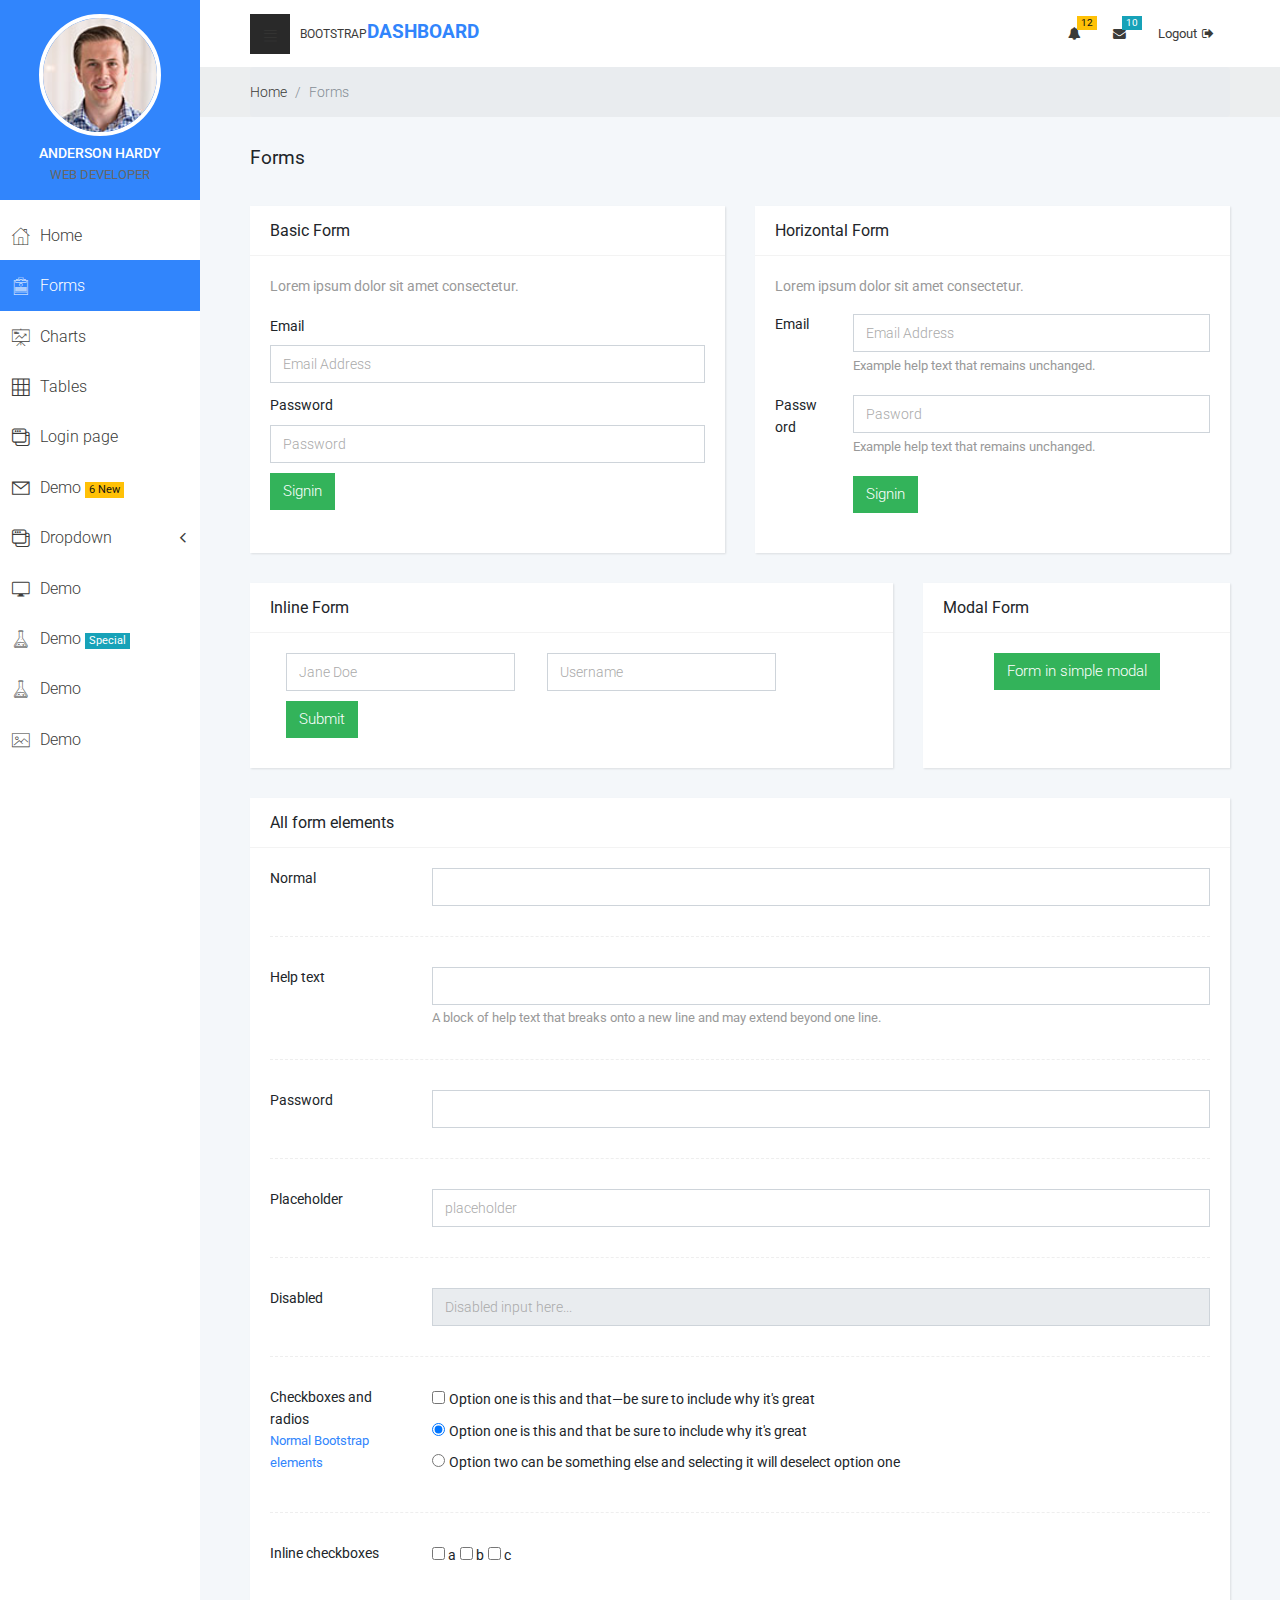
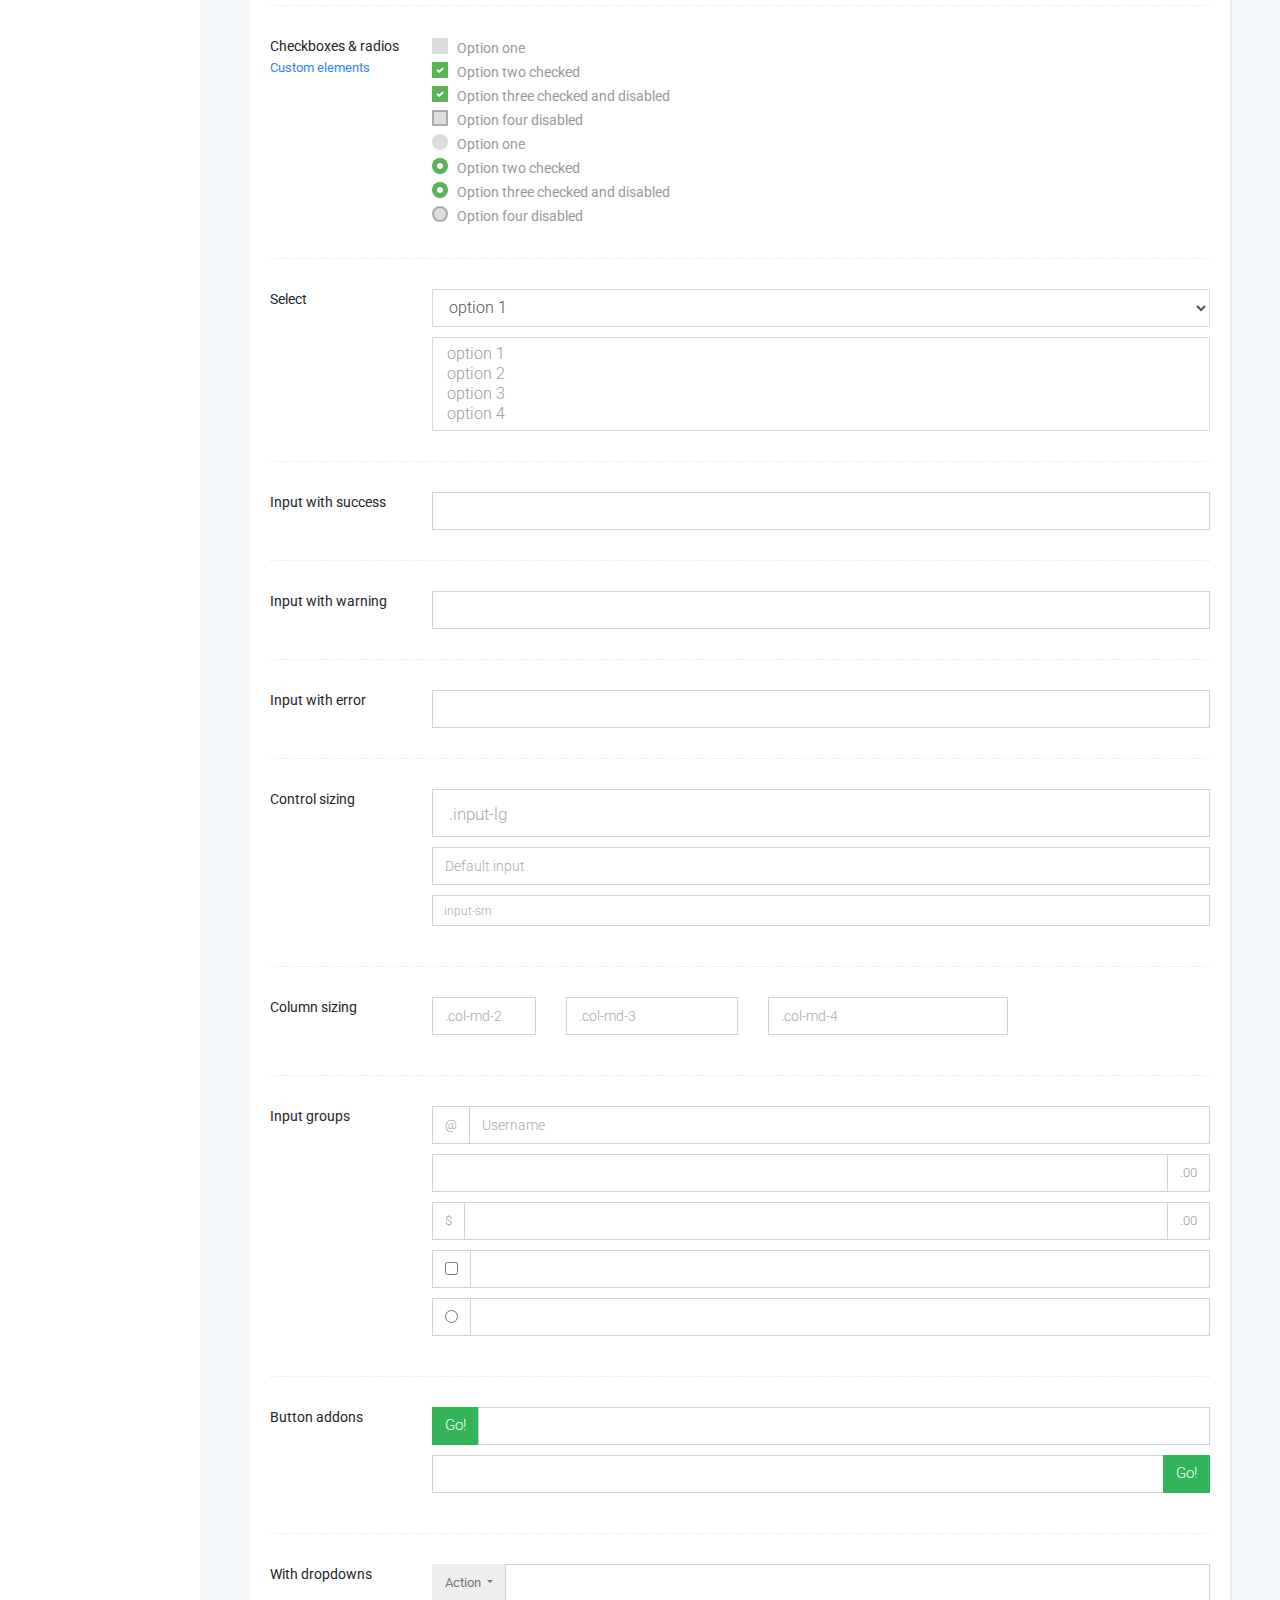
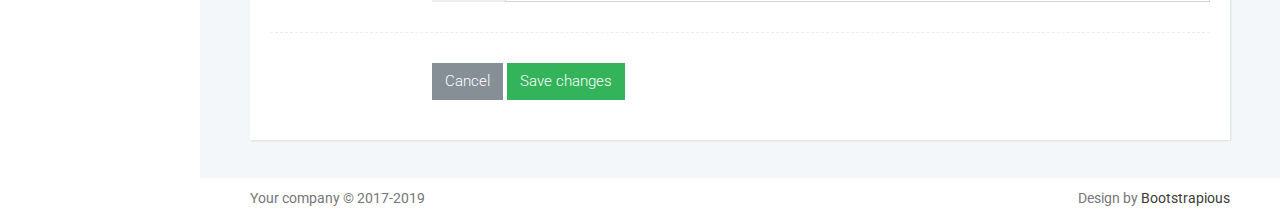
<file: forms.html>
<!DOCTYPE html>
<html>
  <head>
    <meta charset="utf-8">
    <meta http-equiv="X-UA-Compatible" content="IE=edge">
    <title>Bootstrap Dashboard by Bootstrapious.com</title>
    <meta name="description" content="">
    <meta name="viewport" content="width=device-width, initial-scale=1">
    <meta name="robots" content="all,follow">
    <!-- Bootstrap CSS-->
    <link rel="stylesheet" href="vendor/bootstrap/css/bootstrap.min.css">
    <!-- Font Awesome CSS-->
    <link rel="stylesheet" href="vendor/font-awesome/css/font-awesome.min.css">
    <!-- Custom icon font-->
    <link rel="stylesheet" href="css/fontastic.css">
    <!-- Google fonts - Roboto -->
    <link rel="stylesheet" href="http://fonts.googleapis.com/css?family=Roboto:300,400,500,700">
    <!-- jQuery Circle-->
    <link rel="stylesheet" href="css/grasp_mobile_progress_circle-1.0.0.min.css">
    <!-- Custom Scrollbar-->
    <link rel="stylesheet" href="vendor/malihu-custom-scrollbar-plugin/jquery.mCustomScrollbar.css">
    <!-- theme stylesheet-->
    <link rel="stylesheet" href="css/style.default.css" id="theme-stylesheet">
    <!-- Custom stylesheet - for your changes-->
    <link rel="stylesheet" href="css/custom.css">
    <!-- Favicon-->
    <link rel="shortcut icon" href="favicon.png">
    <!-- Tweaks for older IEs--><!--[if lt IE 9]>
        <script src="https://oss.maxcdn.com/html5shiv/3.7.3/html5shiv.min.js"></script>
        <script src="https://oss.maxcdn.com/respond/1.4.2/respond.min.js"></script><![endif]-->
  </head>
  <body>
    <!-- Side Navbar -->
    <nav class="side-navbar">
      <div class="side-navbar-wrapper">
        <div class="sidenav-header d-flex align-items-center justify-content-center">
          <div class="sidenav-header-inner text-center"><img src="img/avatar-1.jpg" alt="person" class="img-fluid rounded-circle">
            <h2 class="h5 text-uppercase">Anderson Hardy</h2><span class="text-uppercase">Web Developer</span>
          </div>
          <div class="sidenav-header-logo"><a href="index.html" class="brand-small text-center"> <strong>B</strong><strong class="text-primary">D</strong></a></div>
        </div>
        <div class="main-menu">
          <ul id="side-main-menu" class="side-menu list-unstyled">                  
            <li><a href="index.html"> <i class="icon-home"></i><span>Home</span></a></li>
            <li class="active"> <a href="forms.html"><i class="icon-form"></i><span>Forms</span></a></li>
            <li> <a href="charts.html"><i class="icon-presentation"></i><span>Charts</span></a></li>
            <li> <a href="tables.html"> <i class="icon-grid"> </i><span>Tables  </span></a></li>
            <li> <a href="login.html"> <i class="icon-interface-windows"></i><span>Login page                        </span></a></li>
            <li> <a href="#"> <i class="icon-mail"></i><span>Demo</span>
                <div class="badge badge-warning">6 New</div></a></li>
          </ul>
        </div>
        <div class="admin-menu">
          <ul id="side-admin-menu" class="side-menu list-unstyled"> 
            <li> <a href="#pages-nav-list" data-toggle="collapse" aria-expanded="false"><i class="icon-interface-windows"></i><span>Dropdown</span>
                <div class="arrow pull-right"><i class="fa fa-angle-down"></i></div></a>
              <ul id="pages-nav-list" class="collapse list-unstyled">
                <li> <a href="#">Page 1</a></li>
                <li> <a href="#">Page 2</a></li>
                <li> <a href="#">Page 3</a></li>
                <li> <a href="#">Page 4</a></li>
              </ul>
            </li>
            <li> <a href="#"> <i class="icon-screen"> </i><span>Demo</span></a></li>
            <li> <a href="#"> <i class="icon-flask"> </i><span>Demo</span>
                <div class="badge badge-info">Special</div></a></li>
            <li> <a href=""> <i class="icon-flask"> </i><span>Demo</span></a></li>
            <li> <a href=""> <i class="icon-picture"> </i><span>Demo</span></a></li>
          </ul>
        </div>
      </div>
    </nav>
    <div class="page forms-page">
      <!-- navbar-->
      <header class="header">
        <nav class="navbar">
          <div class="container-fluid">
            <div class="navbar-holder d-flex align-items-center justify-content-between">
              <div class="navbar-header"><a id="toggle-btn" href="#" class="menu-btn"><i class="icon-bars"> </i></a><a href="index.html" class="navbar-brand">
                  <div class="brand-text d-none d-md-inline-block"><span>Bootstrap </span><strong class="text-primary">Dashboard</strong></div></a></div>
              <ul class="nav-menu list-unstyled d-flex flex-md-row align-items-md-center">
                <li class="nav-item dropdown"> <a id="notifications" rel="nofollow" data-target="#" href="#" data-toggle="dropdown" aria-haspopup="true" aria-expanded="false" class="nav-link"><i class="fa fa-bell"></i><span class="badge badge-warning">12</span></a>
                  <ul aria-labelledby="notifications" class="dropdown-menu">
                    <li><a rel="nofollow" href="#" class="dropdown-item"> 
                        <div class="notification d-flex justify-content-between">
                          <div class="notification-content"><i class="fa fa-envelope"></i>You have 6 new messages </div>
                          <div class="notification-time"><small>4 minutes ago</small></div>
                        </div></a></li>
                    <li><a rel="nofollow" href="#" class="dropdown-item"> 
                        <div class="notification d-flex justify-content-between">
                          <div class="notification-content"><i class="fa fa-twitter"></i>You have 2 followers</div>
                          <div class="notification-time"><small>4 minutes ago</small></div>
                        </div></a></li>
                    <li><a rel="nofollow" href="#" class="dropdown-item"> 
                        <div class="notification d-flex justify-content-between">
                          <div class="notification-content"><i class="fa fa-upload"></i>Server Rebooted</div>
                          <div class="notification-time"><small>4 minutes ago</small></div>
                        </div></a></li>
                    <li><a rel="nofollow" href="#" class="dropdown-item"> 
                        <div class="notification d-flex justify-content-between">
                          <div class="notification-content"><i class="fa fa-twitter"></i>You have 2 followers</div>
                          <div class="notification-time"><small>10 minutes ago</small></div>
                        </div></a></li>
                    <li><a rel="nofollow" href="#" class="dropdown-item all-notifications text-center"> <strong> <i class="fa fa-bell"></i>view all notifications                                            </strong></a></li>
                  </ul>
                </li>
                <li class="nav-item dropdown"> <a id="messages" rel="nofollow" data-target="#" href="#" data-toggle="dropdown" aria-haspopup="true" aria-expanded="false" class="nav-link"><i class="fa fa-envelope"></i><span class="badge badge-info">10</span></a>
                  <ul aria-labelledby="notifications" class="dropdown-menu">
                    <li><a rel="nofollow" href="#" class="dropdown-item d-flex"> 
                        <div class="msg-profile"> <img src="img/avatar-1.jpg" alt="..." class="img-fluid rounded-circle"></div>
                        <div class="msg-body">
                          <h3 class="h5">Jason Doe</h3><span>sent you a direct message</span><small>3 days ago at 7:58 pm - 10.06.2014</small>
                        </div></a></li>
                    <li><a rel="nofollow" href="#" class="dropdown-item d-flex"> 
                        <div class="msg-profile"> <img src="img/avatar-2.jpg" alt="..." class="img-fluid rounded-circle"></div>
                        <div class="msg-body">
                          <h3 class="h5">Frank Williams</h3><span>sent you a direct message</span><small>3 days ago at 7:58 pm - 10.06.2014</small>
                        </div></a></li>
                    <li><a rel="nofollow" href="#" class="dropdown-item d-flex"> 
                        <div class="msg-profile"> <img src="img/avatar-3.jpg" alt="..." class="img-fluid rounded-circle"></div>
                        <div class="msg-body">
                          <h3 class="h5">Ashley Wood</h3><span>sent you a direct message</span><small>3 days ago at 7:58 pm - 10.06.2014</small>
                        </div></a></li>
                    <li><a rel="nofollow" href="#" class="dropdown-item all-notifications text-center"> <strong> <i class="fa fa-envelope"></i>Read all messages    </strong></a></li>
                  </ul>
                </li>
                <li class="nav-item"><a href="login.html" class="nav-link logout">Logout<i class="fa fa-sign-out"></i></a></li>
              </ul>
            </div>
          </div>
        </nav>
      </header>
      <div class="breadcrumb-holder">
        <div class="container-fluid">
          <ul class="breadcrumb">
            <li class="breadcrumb-item"><a href="index.html">Home</a></li>
            <li class="breadcrumb-item active">Forms</li>
          </ul>
        </div>
      </div>
      <section class="forms">
        <div class="container-fluid">
          <header> 
            <h1 class="h3 display">Forms</h1>
          </header>
          <div class="row">
            <div class="col-lg-6">
              <div class="card">
                <div class="card-header d-flex align-items-center">
                  <h2 class="h5 display display">Basic Form</h2>
                </div>
                <div class="card-body">
                  <p>Lorem ipsum dolor sit amet consectetur.</p>
                  <form>
                    <div class="form-group">
                      <label>Email</label>
                      <input type="email" placeholder="Email Address" class="form-control">
                    </div>
                    <div class="form-group">       
                      <label>Password</label>
                      <input type="password" placeholder="Password" class="form-control">
                    </div>
                    <div class="form-group">       
                      <input type="submit" value="Signin" class="btn btn-primary">
                    </div>
                  </form>
                </div>
              </div>
            </div>
            <div class="col-lg-6">
              <div class="card">
                <div class="card-header d-flex align-items-center">
                  <h2 class="h5 display">Horizontal Form</h2>
                </div>
                <div class="card-body">
                  <p>Lorem ipsum dolor sit amet consectetur.</p>
                  <form class="form-horizontal">
                    <div class="form-group row">
                      <label class="col-sm-2">Email</label>
                      <div class="col-sm-10">
                        <input id="inputHorizontalSuccess" type="email" placeholder="Email Address" class="form-control form-control-success"><small class="form-text">Example help text that remains unchanged.</small>
                      </div>
                    </div>
                    <div class="form-group row">
                      <label class="col-sm-2">Password</label>
                      <div class="col-sm-10">
                        <input id="inputHorizontalWarning" type="password" placeholder="Pasword" class="form-control form-control-warning"><small class="form-text">Example help text that remains unchanged.</small>
                      </div>
                    </div>
                    <div class="form-group row">       
                      <div class="col-sm-10 offset-sm-2">
                        <input type="submit" value="Signin" class="btn btn-primary">
                      </div>
                    </div>
                  </form>
                </div>
              </div>
            </div>
            <div class="col-lg-8">
              <div class="card">
                <div class="card-header d-flex align-items-center">
                  <h2 class="h5 display">Inline Form</h2>
                </div>
                <div class="card-body">
                  <form class="form-inline">
                    <div class="form-group">
                      <label for="inlineFormInput" class="sr-only">Name</label>
                      <input id="inlineFormInput" type="text" placeholder="Jane Doe" class="mx-sm-3 form-control">
                    </div>
                    <div class="form-group">
                      <label for="inlineFormInputGroup" class="sr-only">Username</label>
                      <input id="inlineFormInputGroup" type="text" placeholder="Username" class="mx-sm-3 form-control form-control">
                    </div>
                    <div class="form-group">
                      <input type="submit" value="Submit" class="mx-sm-3 btn btn-primary">
                    </div>
                  </form>
                </div>
              </div>
            </div>
            <div class="col-lg-4">
              <div class="card">
                <div class="card-header d-flex align-items-center">
                  <h2 class="h5 display">Modal Form</h2>
                </div>
                <div class="card-body text-center">
                  <button type="button" data-toggle="modal" data-target="#myModal" class="btn btn-primary">Form in simple modal </button>
                  <!-- Modal-->
                  <div id="myModal" tabindex="-1" role="dialog" aria-labelledby="exampleModalLabel" aria-hidden="true" class="modal fade text-left">
                    <div role="document" class="modal-dialog">
                      <div class="modal-content">
                        <div class="modal-header">
                          <h5 id="exampleModalLabel" class="modal-title">Signin Modal</h5>
                          <button type="button" data-dismiss="modal" aria-label="Close" class="close"><span aria-hidden="true">×</span></button>
                        </div>
                        <div class="modal-body">
                          <p>Lorem ipsum dolor sit amet consectetur.</p>
                          <form>
                            <div class="form-group">
                              <label>Email</label>
                              <input type="email" placeholder="Email Address" class="form-control">
                            </div>
                            <div class="form-group">       
                              <label>Password</label>
                              <input type="password" placeholder="Password" class="form-control">
                            </div>
                            <div class="form-group">       
                              <input type="submit" value="Signin" class="btn btn-primary">
                            </div>
                          </form>
                        </div>
                        <div class="modal-footer">
                          <button type="button" data-dismiss="modal" class="btn btn-secondary">Close</button>
                          <button type="button" class="btn btn-primary">Save changes</button>
                        </div>
                      </div>
                    </div>
                  </div>
                </div>
              </div>
            </div>
            <div class="col-lg-12">
              <div class="card">
                <div class="card-header d-flex align-items-center">
                  <h2 class="h5 display">All form elements</h2>
                </div>
                <div class="card-body">
                  <form class="form-horizontal">
                    <div class="form-group row">
                      <label class="col-sm-2 form-control-label">Normal</label>
                      <div class="col-sm-10">
                        <input type="text" class="form-control">
                      </div>
                    </div>
                    <div class="line"></div>
                    <div class="form-group row">
                      <label class="col-sm-2 form-control-label">Help text</label>
                      <div class="col-sm-10">
                        <input type="text" class="form-control"><span class="help-block-none">A block of help text that breaks onto a new line and may extend beyond one line.</span>
                      </div>
                    </div>
                    <div class="line"></div>
                    <div class="form-group row">
                      <label class="col-sm-2 form-control-label">Password</label>
                      <div class="col-sm-10">
                        <input type="password" name="password" class="form-control">
                      </div>
                    </div>
                    <div class="line"></div>
                    <div class="form-group row">
                      <label class="col-sm-2 form-control-label">Placeholder</label>
                      <div class="col-sm-10">
                        <input type="text" placeholder="placeholder" class="form-control">
                      </div>
                    </div>
                    <div class="line"></div>
                    <div class="form-group row">
                      <label class="col-lg-2 form-control-label">Disabled</label>
                      <div class="col-lg-10">
                        <input type="text" disabled="" placeholder="Disabled input here..." class="form-control">
                      </div>
                    </div>
                    <div class="line"></div>
                    <div class="form-group row">
                      <label class="col-sm-2 form-control-label">Checkboxes and radios <br><small class="text-primary">Normal Bootstrap elements</small></label>
                      <div class="col-sm-10">
                        <div>
                          <input id="option" type="checkbox" value="">
                          <label for="option">Option one is this and that—be sure to include why it's great</label>
                        </div>
                        <div>
                          <input id="optionsRadios1" type="radio" checked="" value="option1" name="optionsRadios">
                          <label for="optionsRadios1">Option one is this and that be sure to include why it's great</label>
                        </div>
                        <div>
                          <input id="optionsRadios2" type="radio" value="option2" name="optionsRadios">
                          <label for="optionsRadios2">Option two can be something else and selecting it will deselect option one</label>
                        </div>
                      </div>
                    </div>
                    <div class="line"></div>
                    <div class="form-group row">
                      <label class="col-sm-2 form-control-label">Inline checkboxes</label>
                      <div class="col-sm-10">
                        <label class="checkbox-inline">
                          <input id="inlineCheckbox1" type="checkbox" value="option1"> a
                        </label>
                        <label class="checkbox-inline">
                          <input id="inlineCheckbox2" type="checkbox" value="option2"> b
                        </label>
                        <label class="checkbox-inline">
                          <input id="inlineCheckbox3" type="checkbox" value="option3"> c
                        </label>
                      </div>
                    </div>
                    <div class="line"></div>
                    <div class="form-group row">
                      <label class="col-sm-2 form-control-label">Checkboxes &amp; radios <br><small class="text-primary">Custom elements</small></label>
                      <div class="col-sm-10">
                        <div class="i-checks">
                          <input id="checkboxCustom1" type="checkbox" value="" class="form-control-custom">
                          <label for="checkboxCustom1">Option one</label>
                        </div>
                        <div class="i-checks">
                          <input id="checkboxCustom2" type="checkbox" value="" checked="" class="form-control-custom">
                          <label for="checkboxCustom2">Option two checked</label>
                        </div>
                        <div class="i-checks">
                          <input id="checkboxCustom" type="checkbox" value="" disabled="" checked="" class="form-control-custom">
                          <label for="checkboxCustom">Option three checked and disabled</label>
                        </div>
                        <div class="i-checks">
                          <input id="checkboxCustom3" type="checkbox" value="" disabled="" class="form-control-custom">
                          <label for="checkboxCustom3">Option four disabled</label>
                        </div>
                        <div class="i-checks">
                          <input id="radioCustom1" type="radio" value="option1" name="a" class="form-control-custom radio-custom">
                          <label for="radioCustom1">Option one</label>
                        </div>
                        <div class="i-checks">
                          <input id="radioCustom2" type="radio" checked="" value="option2" name="a" class="form-control-custom radio-custom">
                          <label for="radioCustom2">Option two checked</label>
                        </div>
                        <div class="i-checks">
                          <input id="radioCustom3" type="radio" disabled="" checked="" value="option2" class="form-control-custom radio-custom">
                          <label for="radioCustom3">Option three checked and disabled</label>
                        </div>
                        <div class="i-checks">
                          <input id="radioCustom4" type="radio" disabled="" name="a" class="form-control-custom radio-custom">
                          <label for="radioCustom4">Option four disabled</label>
                        </div>
                      </div>
                    </div>
                    <div class="line"></div>
                    <div class="form-group row">
                      <label class="col-sm-2 form-control-label">Select</label>
                      <div class="col-sm-10 select">
                        <select name="account" class="form-control">
                          <option>option 1</option>
                          <option>option 2</option>
                          <option>option 3</option>
                          <option>option 4</option>
                        </select>
                      </div>
                      <div class="col-sm-10 offset-sm-2 select">
                        <select multiple="" class="form-control">
                          <option>option 1</option>
                          <option>option 2</option>
                          <option>option 3</option>
                          <option>option 4</option>
                        </select>
                      </div>
                    </div>
                    <div class="line"></div>
                    <div class="form-group row has-success">
                      <label class="col-sm-2 form-control-label">Input with success</label>
                      <div class="col-sm-10">
                        <input type="text" class="form-control">
                      </div>
                    </div>
                    <div class="line"></div>
                    <div class="form-group row has-warning">
                      <label class="col-sm-2 form-control-label">Input with warning</label>
                      <div class="col-sm-10">
                        <input type="text" class="form-control">
                      </div>
                    </div>
                    <div class="line"></div>
                    <div class="form-group row has-danger">
                      <label class="col-sm-2 form-control-label">Input with error</label>
                      <div class="col-sm-10">
                        <input type="text" class="form-control">
                      </div>
                    </div>
                    <div class="line"></div>
                    <div class="form-group row">
                      <label class="col-sm-2 form-control-label">Control sizing</label>
                      <div class="col-sm-10">
                        <div class="form-group">
                          <input type="text" placeholder=".input-lg" class="form-control form-control-lg">
                        </div>
                        <div class="form-group">
                          <input type="text" placeholder="Default input" class="form-control">
                        </div>
                        <div class="form-group">
                          <input type="text" placeholder=".input-sm" class="form-control form-control-sm">
                        </div>
                      </div>
                    </div>
                    <div class="line"></div>
                    <div class="form-group row">
                      <label class="col-sm-2 form-control-label">Column sizing</label>
                      <div class="col-sm-10">
                        <div class="row">
                          <div class="col-md-2">
                            <input type="text" placeholder=".col-md-2" class="form-control">
                          </div>
                          <div class="col-md-3">
                            <input type="text" placeholder=".col-md-3" class="form-control">
                          </div>
                          <div class="col-md-4">
                            <input type="text" placeholder=".col-md-4" class="form-control">
                          </div>
                        </div>
                      </div>
                    </div>
                    <div class="line"></div>
                    <div class="form-group row">
                      <label class="col-sm-2 form-control-label">Input groups</label>
                      <div class="col-sm-10">
                        <div class="form-group">
                          <div class="input-group"><span class="input-group-addon">@</span>
                            <input type="text" placeholder="Username" class="form-control">
                          </div>
                        </div>
                        <div class="form-group">
                          <div class="input-group">
                            <input type="text" class="form-control"><span class="input-group-addon">.00</span>
                          </div>
                        </div>
                        <div class="form-group">
                          <div class="input-group"><span class="input-group-addon">$</span>
                            <input type="text" class="form-control"><span class="input-group-addon">.00</span>
                          </div>
                        </div>
                        <div class="form-group">
                          <div class="input-group"><span class="input-group-addon">
                              <input type="checkbox"></span>
                            <input type="text" class="form-control">
                          </div>
                        </div>
                        <div class="form-group">
                          <div class="input-group"><span class="input-group-addon">
                              <input type="radio"></span>
                            <input type="text" class="form-control">
                          </div>
                        </div>
                      </div>
                    </div>
                    <div class="line"></div>
                    <div class="form-group row">
                      <label class="col-sm-2 form-control-label">Button addons</label>
                      <div class="col-sm-10">
                        <div class="form-group">
                          <div class="input-group"><span class="input-group-btn">
                              <button type="button" class="btn btn-primary">Go!</button></span>
                            <input type="text" class="form-control">
                          </div>
                        </div>
                        <div class="form-group">
                          <div class="input-group">
                            <input type="text" class="form-control"><span class="input-group-btn">
                              <button type="button" class="btn btn-primary">Go!</button></span>
                          </div>
                        </div>
                      </div>
                    </div>
                    <div class="line"></div>
                    <div class="form-group row">
                      <label class="col-sm-2 form-control-label">With dropdowns</label>
                      <div class="col-sm-10">
                        <div class="input-group">
                          <div class="input-group-btn">
                            <button data-toggle="dropdown" type="button" class="btn btn-white dropdown-toggle">Action <span class="caret"></span></button>
                            <ul class="dropdown-menu">
                              <li><a href="#">Action</a></li>
                              <li><a href="#">Another action</a></li>
                              <li><a href="#">Something else here</a></li>
                              <li class="dropdown-divider"></li>
                              <li><a href="#">Separated link</a></li>
                            </ul>
                          </div>
                          <input type="text" class="form-control">
                        </div>
                      </div>
                    </div>
                    <div class="line"></div>
                    <div class="form-group row">
                      <div class="col-sm-4 offset-sm-2">
                        <button type="submit" class="btn btn-secondary">Cancel</button>
                        <button type="submit" class="btn btn-primary">Save changes</button>
                      </div>
                    </div>
                  </form>
                </div>
              </div>
            </div>
          </div>
        </div>
      </section>
      <footer class="main-footer">
        <div class="container-fluid">
          <div class="row">
            <div class="col-sm-6">
              <p>Your company &copy; 2017-2019</p>
            </div>
            <div class="col-sm-6 text-right">
              <p>Design by <a href="https://bootstrapious.com" class="external">Bootstrapious</a></p>
              <!-- Please do not remove the backlink to us unless you support further theme's development at https://bootstrapious.com/donate. It is part of the license conditions. Thank you for understanding :)-->
            </div>
          </div>
        </div>
      </footer>
    </div>
    <!-- Javascript files-->
    <script src="https://code.jquery.com/jquery-3.2.1.min.js"></script>
    <script src="https://cdnjs.cloudflare.com/ajax/libs/popper.js/1.12.3/umd/popper.min.js"> </script>
    <script src="vendor/bootstrap/js/bootstrap.min.js"></script>
    <script src="vendor/jquery.cookie/jquery.cookie.js"> </script>
    <script src="js/grasp_mobile_progress_circle-1.0.0.min.js"></script>
    <script src="vendor/jquery-validation/jquery.validate.min.js"></script>
    <script src="vendor/malihu-custom-scrollbar-plugin/jquery.mCustomScrollbar.concat.min.js"></script>
    <script src="js/front.js"></script>
    <!-- Google Analytics: change UA-XXXXX-X to be your site's ID.-->
    <!---->
    <script>
      (function(b,o,i,l,e,r){b.GoogleAnalyticsObject=l;b[l]||(b[l]=
      function(){(b[l].q=b[l].q||[]).push(arguments)});b[l].l=+new Date;
      e=o.createElement(i);r=o.getElementsByTagName(i)[0];
      e.src='//www.google-analytics.com/analytics.js';
      r.parentNode.insertBefore(e,r)}(window,document,'script','ga'));
      ga('create','UA-XXXXX-X');ga('send','pageview');
    </script>
  </body>
</html>
</file>
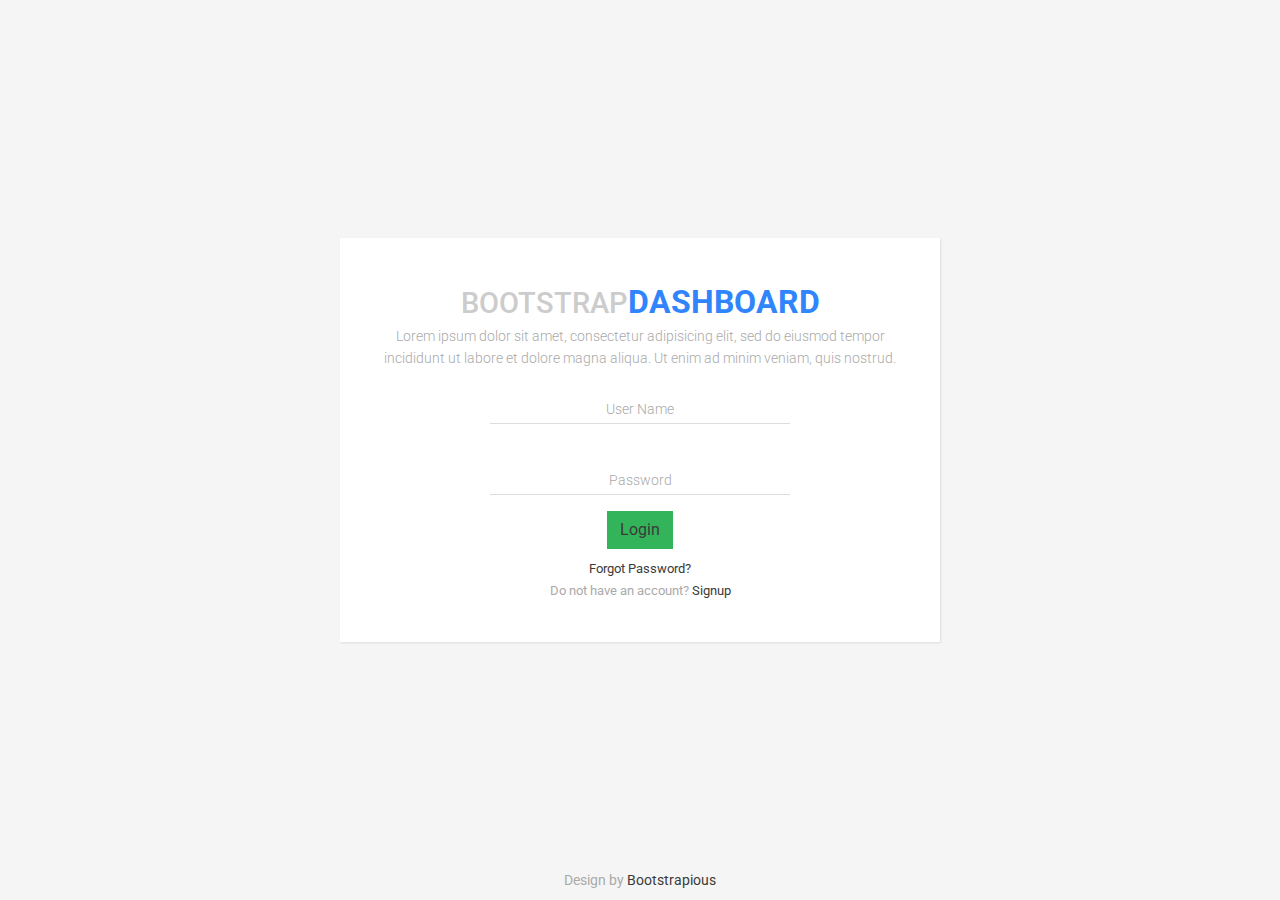
<file: login.html>
<!DOCTYPE html>
<html>
  <head>
    <meta charset="utf-8">
    <meta http-equiv="X-UA-Compatible" content="IE=edge">
    <title>Bootstrap Dashboard by Bootstrapious.com</title>
    <meta name="description" content="">
    <meta name="viewport" content="width=device-width, initial-scale=1">
    <meta name="robots" content="all,follow">
    <!-- Bootstrap CSS-->
    <link rel="stylesheet" href="vendor/bootstrap/css/bootstrap.min.css">
    <!-- Font Awesome CSS-->
    <link rel="stylesheet" href="vendor/font-awesome/css/font-awesome.min.css">
    <!-- Custom icon font-->
    <link rel="stylesheet" href="css/fontastic.css">
    <!-- Google fonts - Roboto -->
    <link rel="stylesheet" href="http://fonts.googleapis.com/css?family=Roboto:300,400,500,700">
    <!-- jQuery Circle-->
    <link rel="stylesheet" href="css/grasp_mobile_progress_circle-1.0.0.min.css">
    <!-- Custom Scrollbar-->
    <link rel="stylesheet" href="vendor/malihu-custom-scrollbar-plugin/jquery.mCustomScrollbar.css">
    <!-- theme stylesheet-->
    <link rel="stylesheet" href="css/style.default.css" id="theme-stylesheet">
    <!-- Custom stylesheet - for your changes-->
    <link rel="stylesheet" href="css/custom.css">
    <!-- Favicon-->
    <link rel="shortcut icon" href="favicon.png">
    <!-- Tweaks for older IEs--><!--[if lt IE 9]>
        <script src="https://oss.maxcdn.com/html5shiv/3.7.3/html5shiv.min.js"></script>
        <script src="https://oss.maxcdn.com/respond/1.4.2/respond.min.js"></script><![endif]-->
  </head>
  <body>
    <div class="page login-page">
      <div class="container">
        <div class="form-outer text-center d-flex align-items-center">
          <div class="form-inner">
            <div class="logo text-uppercase"><span>Bootstrap</span><strong class="text-primary">Dashboard</strong></div>
            <p>Lorem ipsum dolor sit amet, consectetur adipisicing elit, sed do eiusmod tempor incididunt ut labore et dolore magna aliqua. Ut enim ad minim veniam, quis nostrud.</p>
            <form id="login-form" method="post">
              <div class="form-group">
                <label for="login-username" class="label-custom">User Name</label>
                <input id="login-username" type="text" name="loginUsername" required="">
              </div>
              <div class="form-group">
                <label for="login-password" class="label-custom">Password</label>
                <input id="login-password" type="password" name="loginPassword" required="">
              </div><a id="login" href="index.html" class="btn btn-primary">Login</a>
              <!-- This should be submit button but I replaced it with <a> for demo purposes-->
            </form><a href="#" class="forgot-pass">Forgot Password?</a><small>Do not have an account? </small><a href="register.html" class="signup">Signup</a>
          </div>
          <div class="copyrights text-center">
            <p>Design by <a href="https://bootstrapious.com" class="external">Bootstrapious</a></p>
            <!-- Please do not remove the backlink to us unless you support further theme's development at https://bootstrapious.com/donate. It is part of the license conditions. Thank you for understanding :)-->
          </div>
        </div>
      </div>
    </div>
    <!-- Javascript files-->
    <script src="https://code.jquery.com/jquery-3.2.1.min.js"></script>
    <script src="https://cdnjs.cloudflare.com/ajax/libs/popper.js/1.12.3/umd/popper.min.js"> </script>
    <script src="vendor/bootstrap/js/bootstrap.min.js"></script>
    <script src="vendor/jquery.cookie/jquery.cookie.js"> </script>
    <script src="js/grasp_mobile_progress_circle-1.0.0.min.js"></script>
    <script src="vendor/jquery-validation/jquery.validate.min.js"></script>
    <script src="vendor/malihu-custom-scrollbar-plugin/jquery.mCustomScrollbar.concat.min.js"></script>
    <script src="js/front.js"></script>
    <!-- Google Analytics: change UA-XXXXX-X to be your site's ID.-->
    <!---->
    <script>
      (function(b,o,i,l,e,r){b.GoogleAnalyticsObject=l;b[l]||(b[l]=
      function(){(b[l].q=b[l].q||[]).push(arguments)});b[l].l=+new Date;
      e=o.createElement(i);r=o.getElementsByTagName(i)[0];
      e.src='//www.google-analytics.com/analytics.js';
      r.parentNode.insertBefore(e,r)}(window,document,'script','ga'));
      ga('create','UA-XXXXX-X');ga('send','pageview');
    </script>
  </body>
</html>
</file>
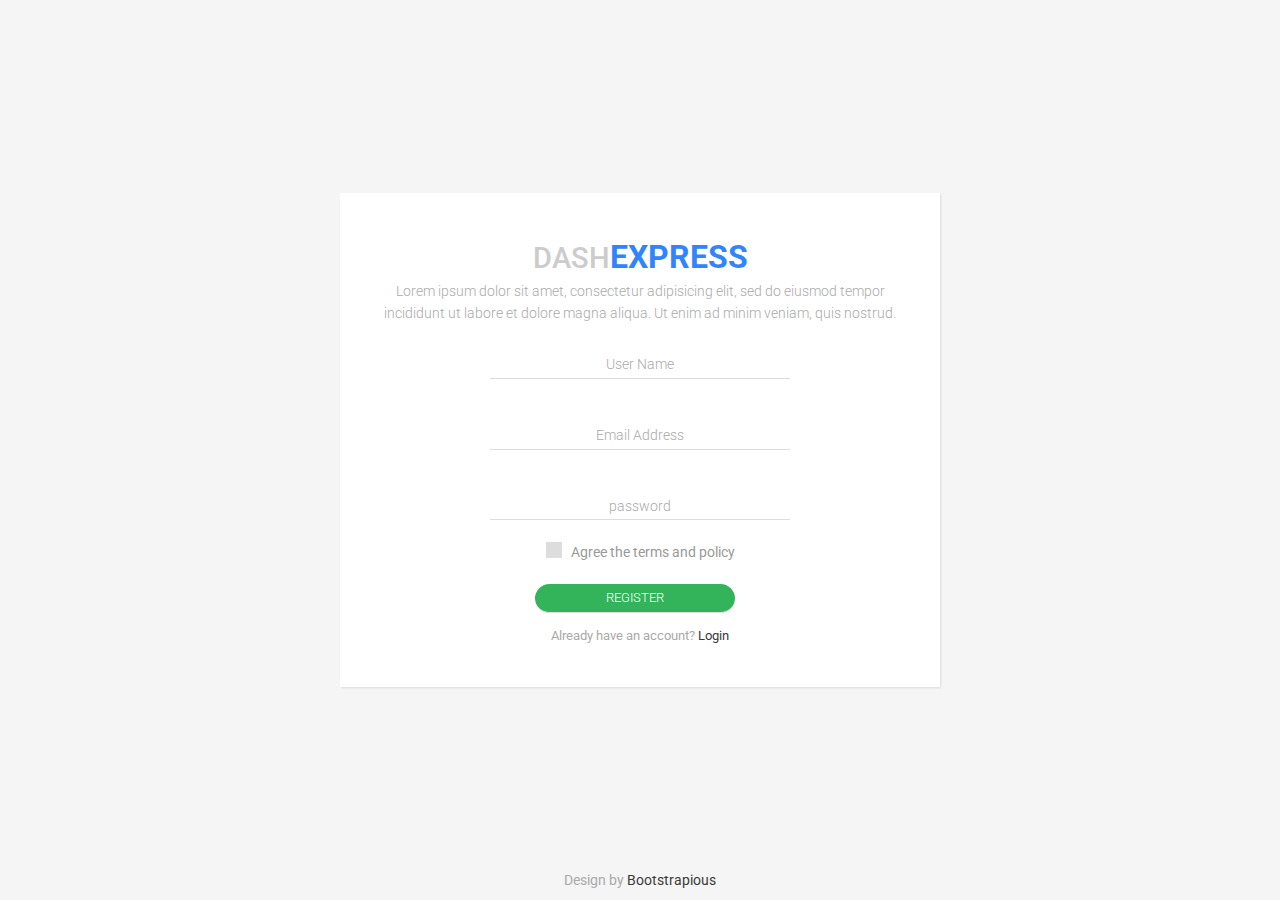
<file: register.html>
<!DOCTYPE html>
<html>
  <head>
    <meta charset="utf-8">
    <meta http-equiv="X-UA-Compatible" content="IE=edge">
    <title>Bootstrap Dashboard by Bootstrapious.com</title>
    <meta name="description" content="">
    <meta name="viewport" content="width=device-width, initial-scale=1">
    <meta name="robots" content="all,follow">
    <!-- Bootstrap CSS-->
    <link rel="stylesheet" href="vendor/bootstrap/css/bootstrap.min.css">
    <!-- Font Awesome CSS-->
    <link rel="stylesheet" href="vendor/font-awesome/css/font-awesome.min.css">
    <!-- Custom icon font-->
    <link rel="stylesheet" href="css/fontastic.css">
    <!-- Google fonts - Roboto -->
    <link rel="stylesheet" href="http://fonts.googleapis.com/css?family=Roboto:300,400,500,700">
    <!-- jQuery Circle-->
    <link rel="stylesheet" href="css/grasp_mobile_progress_circle-1.0.0.min.css">
    <!-- Custom Scrollbar-->
    <link rel="stylesheet" href="vendor/malihu-custom-scrollbar-plugin/jquery.mCustomScrollbar.css">
    <!-- theme stylesheet-->
    <link rel="stylesheet" href="css/style.default.css" id="theme-stylesheet">
    <!-- Custom stylesheet - for your changes-->
    <link rel="stylesheet" href="css/custom.css">
    <!-- Favicon-->
    <link rel="shortcut icon" href="favicon.png">
    <!-- Tweaks for older IEs--><!--[if lt IE 9]>
        <script src="https://oss.maxcdn.com/html5shiv/3.7.3/html5shiv.min.js"></script>
        <script src="https://oss.maxcdn.com/respond/1.4.2/respond.min.js"></script><![endif]-->
  </head>
  <body>
    <div class="page login-page">
      <div class="container">
        <div class="form-outer text-center d-flex align-items-center">
          <div class="form-inner">
            <div class="logo text-uppercase"><span>Dash</span><strong class="text-primary">Express</strong></div>
            <p>Lorem ipsum dolor sit amet, consectetur adipisicing elit, sed do eiusmod tempor incididunt ut labore et dolore magna aliqua. Ut enim ad minim veniam, quis nostrud.</p>
            <form id="register-form">
              <div class="form-group">
                <label for="register-username" class="label-custom">User Name</label>
                <input id="register-username" type="text" name="registerUsername" required>
              </div>
              <div class="form-group">
                <label for="register-email" class="label-custom">Email Address      </label>
                <input id="register-email" type="email" name="registerEmail" required>
              </div>
              <div class="form-group">
                <label for="register-passowrd" class="label-custom">password        </label>
                <input id="register-passowrd" type="password" name="registerPassword" required>
              </div>
              <div class="terms-conditions d-flex justify-content-center">
                <input id="license" type="checkbox" class="form-control-custom">
                <label for="license">Agree the terms and policy</label>
              </div>
              <input id="register" type="submit" value="Register" class="btn btn-primary">
            </form><small>Already have an account? </small><a href="login.html" class="signup">Login</a>
          </div>
          <div class="copyrights text-center">
            <p>Design by <a href="https://bootstrapious.com" class="external">Bootstrapious</a></p>
            <!-- Please do not remove the backlink to us unless you support further theme's development at https://bootstrapious.com/donate. It is part of the license conditions. Thank you for understanding :)-->
          </div>
        </div>
      </div>
    </div>
    <!-- Javascript files-->
    <script src="https://code.jquery.com/jquery-3.2.1.min.js"></script>
    <script src="https://cdnjs.cloudflare.com/ajax/libs/popper.js/1.12.3/umd/popper.min.js"> </script>
    <script src="vendor/bootstrap/js/bootstrap.min.js"></script>
    <script src="vendor/jquery.cookie/jquery.cookie.js"> </script>
    <script src="js/grasp_mobile_progress_circle-1.0.0.min.js"></script>
    <script src="vendor/jquery-validation/jquery.validate.min.js"></script>
    <script src="vendor/malihu-custom-scrollbar-plugin/jquery.mCustomScrollbar.concat.min.js"></script>
    <script src="js/front.js"></script>
    <!-- Google Analytics: change UA-XXXXX-X to be your site's ID.-->
    <!---->
    <script>
      (function(b,o,i,l,e,r){b.GoogleAnalyticsObject=l;b[l]||(b[l]=
      function(){(b[l].q=b[l].q||[]).push(arguments)});b[l].l=+new Date;
      e=o.createElement(i);r=o.getElementsByTagName(i)[0];
      e.src='//www.google-analytics.com/analytics.js';
      r.parentNode.insertBefore(e,r)}(window,document,'script','ga'));
      ga('create','UA-XXXXX-X');ga('send','pageview');
    </script>
  </body>
</html>
</file>
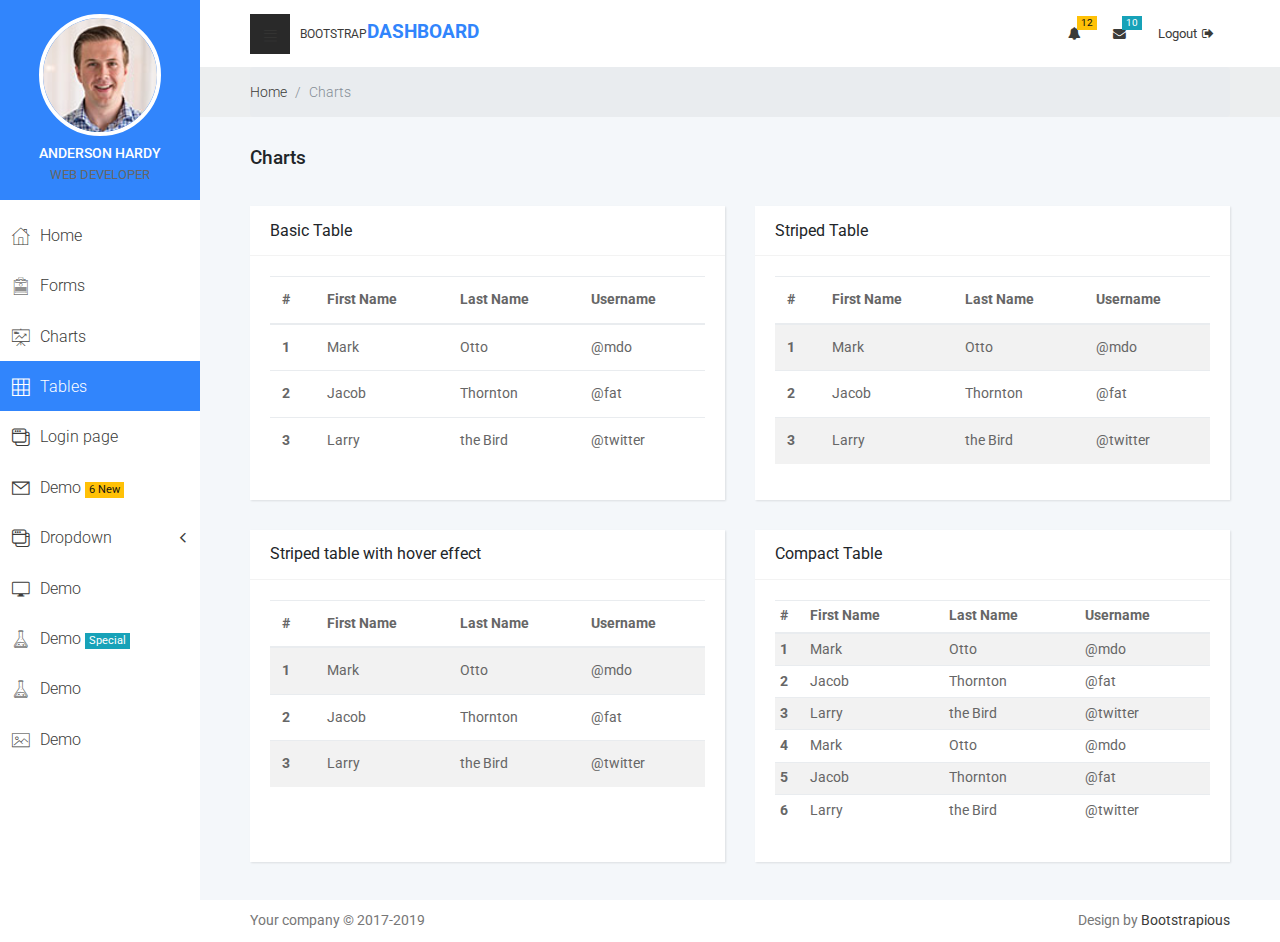
<file: tables.html>
<!DOCTYPE html>
<html>
  <head>
    <meta charset="utf-8">
    <meta http-equiv="X-UA-Compatible" content="IE=edge">
    <title>Bootstrap Dashboard by Bootstrapious.com</title>
    <meta name="description" content="">
    <meta name="viewport" content="width=device-width, initial-scale=1">
    <meta name="robots" content="all,follow">
    <!-- Bootstrap CSS-->
    <link rel="stylesheet" href="vendor/bootstrap/css/bootstrap.min.css">
    <!-- Font Awesome CSS-->
    <link rel="stylesheet" href="vendor/font-awesome/css/font-awesome.min.css">
    <!-- Custom icon font-->
    <link rel="stylesheet" href="css/fontastic.css">
    <!-- Google fonts - Roboto -->
    <link rel="stylesheet" href="http://fonts.googleapis.com/css?family=Roboto:300,400,500,700">
    <!-- jQuery Circle-->
    <link rel="stylesheet" href="css/grasp_mobile_progress_circle-1.0.0.min.css">
    <!-- Custom Scrollbar-->
    <link rel="stylesheet" href="vendor/malihu-custom-scrollbar-plugin/jquery.mCustomScrollbar.css">
    <!-- theme stylesheet-->
    <link rel="stylesheet" href="css/style.default.css" id="theme-stylesheet">
    <!-- Custom stylesheet - for your changes-->
    <link rel="stylesheet" href="css/custom.css">
    <!-- Favicon-->
    <link rel="shortcut icon" href="favicon.png">
    <!-- Tweaks for older IEs--><!--[if lt IE 9]>
        <script src="https://oss.maxcdn.com/html5shiv/3.7.3/html5shiv.min.js"></script>
        <script src="https://oss.maxcdn.com/respond/1.4.2/respond.min.js"></script><![endif]-->
  </head>
  <body>
    <!-- Side Navbar -->
    <nav class="side-navbar">
      <div class="side-navbar-wrapper">
        <div class="sidenav-header d-flex align-items-center justify-content-center">
          <div class="sidenav-header-inner text-center"><img src="img/avatar-1.jpg" alt="person" class="img-fluid rounded-circle">
            <h2 class="h5 text-uppercase">Anderson Hardy</h2><span class="text-uppercase">Web Developer</span>
          </div>
          <div class="sidenav-header-logo"><a href="index.html" class="brand-small text-center"> <strong>B</strong><strong class="text-primary">D</strong></a></div>
        </div>
        <div class="main-menu">
          <ul id="side-main-menu" class="side-menu list-unstyled">                  
            <li><a href="index.html"> <i class="icon-home"></i><span>Home</span></a></li>
            <li> <a href="forms.html"><i class="icon-form"></i><span>Forms</span></a></li>
            <li> <a href="charts.html"><i class="icon-presentation"></i><span>Charts</span></a></li>
            <li class="active"> <a href="tables.html"> <i class="icon-grid"> </i><span>Tables  </span></a></li>
            <li> <a href="login.html"> <i class="icon-interface-windows"></i><span>Login page                        </span></a></li>
            <li> <a href="#"> <i class="icon-mail"></i><span>Demo</span>
                <div class="badge badge-warning">6 New</div></a></li>
          </ul>
        </div>
        <div class="admin-menu">
          <ul id="side-admin-menu" class="side-menu list-unstyled"> 
            <li> <a href="#pages-nav-list" data-toggle="collapse" aria-expanded="false"><i class="icon-interface-windows"></i><span>Dropdown</span>
                <div class="arrow pull-right"><i class="fa fa-angle-down"></i></div></a>
              <ul id="pages-nav-list" class="collapse list-unstyled">
                <li> <a href="#">Page 1</a></li>
                <li> <a href="#">Page 2</a></li>
                <li> <a href="#">Page 3</a></li>
                <li> <a href="#">Page 4</a></li>
              </ul>
            </li>
            <li> <a href="#"> <i class="icon-screen"> </i><span>Demo</span></a></li>
            <li> <a href="#"> <i class="icon-flask"> </i><span>Demo</span>
                <div class="badge badge-info">Special</div></a></li>
            <li> <a href=""> <i class="icon-flask"> </i><span>Demo</span></a></li>
            <li> <a href=""> <i class="icon-picture"> </i><span>Demo</span></a></li>
          </ul>
        </div>
      </div>
    </nav>
    <div class="page home-page">
      <!-- navbar-->
      <header class="header">
        <nav class="navbar">
          <div class="container-fluid">
            <div class="navbar-holder d-flex align-items-center justify-content-between">
              <div class="navbar-header"><a id="toggle-btn" href="#" class="menu-btn"><i class="icon-bars"> </i></a><a href="index.html" class="navbar-brand">
                  <div class="brand-text d-none d-md-inline-block"><span>Bootstrap </span><strong class="text-primary">Dashboard</strong></div></a></div>
              <ul class="nav-menu list-unstyled d-flex flex-md-row align-items-md-center">
                <li class="nav-item dropdown"> <a id="notifications" rel="nofollow" data-target="#" href="#" data-toggle="dropdown" aria-haspopup="true" aria-expanded="false" class="nav-link"><i class="fa fa-bell"></i><span class="badge badge-warning">12</span></a>
                  <ul aria-labelledby="notifications" class="dropdown-menu">
                    <li><a rel="nofollow" href="#" class="dropdown-item"> 
                        <div class="notification d-flex justify-content-between">
                          <div class="notification-content"><i class="fa fa-envelope"></i>You have 6 new messages </div>
                          <div class="notification-time"><small>4 minutes ago</small></div>
                        </div></a></li>
                    <li><a rel="nofollow" href="#" class="dropdown-item"> 
                        <div class="notification d-flex justify-content-between">
                          <div class="notification-content"><i class="fa fa-twitter"></i>You have 2 followers</div>
                          <div class="notification-time"><small>4 minutes ago</small></div>
                        </div></a></li>
                    <li><a rel="nofollow" href="#" class="dropdown-item"> 
                        <div class="notification d-flex justify-content-between">
                          <div class="notification-content"><i class="fa fa-upload"></i>Server Rebooted</div>
                          <div class="notification-time"><small>4 minutes ago</small></div>
                        </div></a></li>
                    <li><a rel="nofollow" href="#" class="dropdown-item"> 
                        <div class="notification d-flex justify-content-between">
                          <div class="notification-content"><i class="fa fa-twitter"></i>You have 2 followers</div>
                          <div class="notification-time"><small>10 minutes ago</small></div>
                        </div></a></li>
                    <li><a rel="nofollow" href="#" class="dropdown-item all-notifications text-center"> <strong> <i class="fa fa-bell"></i>view all notifications                                            </strong></a></li>
                  </ul>
                </li>
                <li class="nav-item dropdown"> <a id="messages" rel="nofollow" data-target="#" href="#" data-toggle="dropdown" aria-haspopup="true" aria-expanded="false" class="nav-link"><i class="fa fa-envelope"></i><span class="badge badge-info">10</span></a>
                  <ul aria-labelledby="notifications" class="dropdown-menu">
                    <li><a rel="nofollow" href="#" class="dropdown-item d-flex"> 
                        <div class="msg-profile"> <img src="img/avatar-1.jpg" alt="..." class="img-fluid rounded-circle"></div>
                        <div class="msg-body">
                          <h3 class="h5">Jason Doe</h3><span>sent you a direct message</span><small>3 days ago at 7:58 pm - 10.06.2014</small>
                        </div></a></li>
                    <li><a rel="nofollow" href="#" class="dropdown-item d-flex"> 
                        <div class="msg-profile"> <img src="img/avatar-2.jpg" alt="..." class="img-fluid rounded-circle"></div>
                        <div class="msg-body">
                          <h3 class="h5">Frank Williams</h3><span>sent you a direct message</span><small>3 days ago at 7:58 pm - 10.06.2014</small>
                        </div></a></li>
                    <li><a rel="nofollow" href="#" class="dropdown-item d-flex"> 
                        <div class="msg-profile"> <img src="img/avatar-3.jpg" alt="..." class="img-fluid rounded-circle"></div>
                        <div class="msg-body">
                          <h3 class="h5">Ashley Wood</h3><span>sent you a direct message</span><small>3 days ago at 7:58 pm - 10.06.2014</small>
                        </div></a></li>
                    <li><a rel="nofollow" href="#" class="dropdown-item all-notifications text-center"> <strong> <i class="fa fa-envelope"></i>Read all messages    </strong></a></li>
                  </ul>
                </li>
                <li class="nav-item"><a href="login.html" class="nav-link logout">Logout<i class="fa fa-sign-out"></i></a></li>
              </ul>
            </div>
          </div>
        </nav>
      </header>
      <div class="breadcrumb-holder">   
        <div class="container-fluid">
          <ul class="breadcrumb">
            <li class="breadcrumb-item"><a href="index.html">Home</a></li>
            <li class="breadcrumb-item active">Charts</li>
          </ul>
        </div>
      </div>
      <section class="charts">
        <div class="container-fluid">
          <header> 
            <h1 class="h3">Charts</h1>
          </header>
          <div class="row">
            <div class="col-lg-6">
              <div class="card">
                <div class="card-header d-flex align-items-center">
                  <h2 class="h5 display">Basic Table</h2>
                </div>
                <div class="card-body">
                  <table class="table">
                    <thead>
                      <tr>
                        <th>#</th>
                        <th>First Name</th>
                        <th>Last Name</th>
                        <th>Username</th>
                      </tr>
                    </thead>
                    <tbody>
                      <tr>
                        <th scope="row">1</th>
                        <td>Mark</td>
                        <td>Otto</td>
                        <td>@mdo</td>
                      </tr>
                      <tr>
                        <th scope="row">2</th>
                        <td>Jacob</td>
                        <td>Thornton</td>
                        <td>@fat</td>
                      </tr>
                      <tr>
                        <th scope="row">3</th>
                        <td>Larry</td>
                        <td>the Bird</td>
                        <td>@twitter</td>
                      </tr>
                    </tbody>
                  </table>
                </div>
              </div>
            </div>
            <div class="col-lg-6">
              <div class="card">
                <div class="card-header d-flex align-items-center">
                  <h2 class="h5 display">Striped Table</h2>
                </div>
                <div class="card-body">
                  <table class="table table-striped">
                    <thead>
                      <tr>
                        <th>#</th>
                        <th>First Name</th>
                        <th>Last Name</th>
                        <th>Username</th>
                      </tr>
                    </thead>
                    <tbody>
                      <tr>
                        <th scope="row">1</th>
                        <td>Mark</td>
                        <td>Otto</td>
                        <td>@mdo</td>
                      </tr>
                      <tr>
                        <th scope="row">2</th>
                        <td>Jacob</td>
                        <td>Thornton</td>
                        <td>@fat</td>
                      </tr>
                      <tr>
                        <th scope="row">3</th>
                        <td>Larry</td>
                        <td>the Bird</td>
                        <td>@twitter                            </td>
                      </tr>
                    </tbody>
                  </table>
                </div>
              </div>
            </div>
            <div class="col-lg-6">
              <div class="card">
                <div class="card-header d-flex align-items-center">
                  <h2 class="h5 display">Striped table with hover effect</h2>
                </div>
                <div class="card-body">
                  <table class="table table-striped table-hover">
                    <thead>
                      <tr>
                        <th>#</th>
                        <th>First Name</th>
                        <th>Last Name</th>
                        <th>Username</th>
                      </tr>
                    </thead>
                    <tbody>
                      <tr>
                        <th scope="row">1</th>
                        <td>Mark</td>
                        <td>Otto</td>
                        <td>@mdo</td>
                      </tr>
                      <tr>
                        <th scope="row">2</th>
                        <td>Jacob</td>
                        <td>Thornton</td>
                        <td>@fat</td>
                      </tr>
                      <tr>
                        <th scope="row">3</th>
                        <td>Larry</td>
                        <td>the Bird</td>
                        <td>@twitter                            </td>
                      </tr>
                    </tbody>
                  </table>
                </div>
              </div>
            </div>
            <div class="col-lg-6">
              <div class="card">
                <div class="card-header d-flex align-items-center">
                  <h2 class="h5 display">Compact Table</h2>
                </div>
                <div class="card-body">
                  <table class="table table-striped table-sm">
                    <thead>
                      <tr>
                        <th>#</th>
                        <th>First Name</th>
                        <th>Last Name</th>
                        <th>Username</th>
                      </tr>
                    </thead>
                    <tbody>
                      <tr>
                        <th scope="row">1</th>
                        <td>Mark</td>
                        <td>Otto</td>
                        <td>@mdo</td>
                      </tr>
                      <tr>
                        <th scope="row">2</th>
                        <td>Jacob</td>
                        <td>Thornton</td>
                        <td>@fat</td>
                      </tr>
                      <tr>
                        <th scope="row">3</th>
                        <td>Larry</td>
                        <td>the Bird</td>
                        <td>@twitter      </td>
                      </tr>
                      <tr>
                        <th scope="row">4</th>
                        <td>Mark</td>
                        <td>Otto</td>
                        <td>@mdo</td>
                      </tr>
                      <tr>
                        <th scope="row">5</th>
                        <td>Jacob</td>
                        <td>Thornton</td>
                        <td>@fat</td>
                      </tr>
                      <tr>
                        <th scope="row">6</th>
                        <td>Larry</td>
                        <td>the Bird</td>
                        <td>@twitter                                                                              </td>
                      </tr>
                    </tbody>
                  </table>
                </div>
              </div>
            </div>
          </div>
        </div>
      </section>
      <footer class="main-footer">
        <div class="container-fluid">
          <div class="row">
            <div class="col-sm-6">
              <p>Your company &copy; 2017-2019</p>
            </div>
            <div class="col-sm-6 text-right">
              <p>Design by <a href="https://bootstrapious.com" class="external">Bootstrapious</a></p>
              <!-- Please do not remove the backlink to us unless you support further theme's development at https://bootstrapious.com/donate. It is part of the license conditions. Thank you for understanding :)-->
            </div>
          </div>
        </div>
      </footer>
    </div>
    <!-- Javascript files-->
    <script src="https://code.jquery.com/jquery-3.2.1.min.js"></script>
    <script src="https://cdnjs.cloudflare.com/ajax/libs/popper.js/1.12.3/umd/popper.min.js"> </script>
    <script src="vendor/bootstrap/js/bootstrap.min.js"></script>
    <script src="vendor/jquery.cookie/jquery.cookie.js"> </script>
    <script src="js/grasp_mobile_progress_circle-1.0.0.min.js"></script>
    <script src="vendor/jquery-validation/jquery.validate.min.js"></script>
    <script src="vendor/malihu-custom-scrollbar-plugin/jquery.mCustomScrollbar.concat.min.js"></script>
    <script src="js/front.js"></script>
    <!-- Google Analytics: change UA-XXXXX-X to be your site's ID.-->
    <!---->
    <script>
      (function(b,o,i,l,e,r){b.GoogleAnalyticsObject=l;b[l]||(b[l]=
      function(){(b[l].q=b[l].q||[]).push(arguments)});b[l].l=+new Date;
      e=o.createElement(i);r=o.getElementsByTagName(i)[0];
      e.src='//www.google-analytics.com/analytics.js';
      r.parentNode.insertBefore(e,r)}(window,document,'script','ga'));
      ga('create','UA-XXXXX-X');ga('send','pageview');
    </script>
  </body>
</html>
</file>
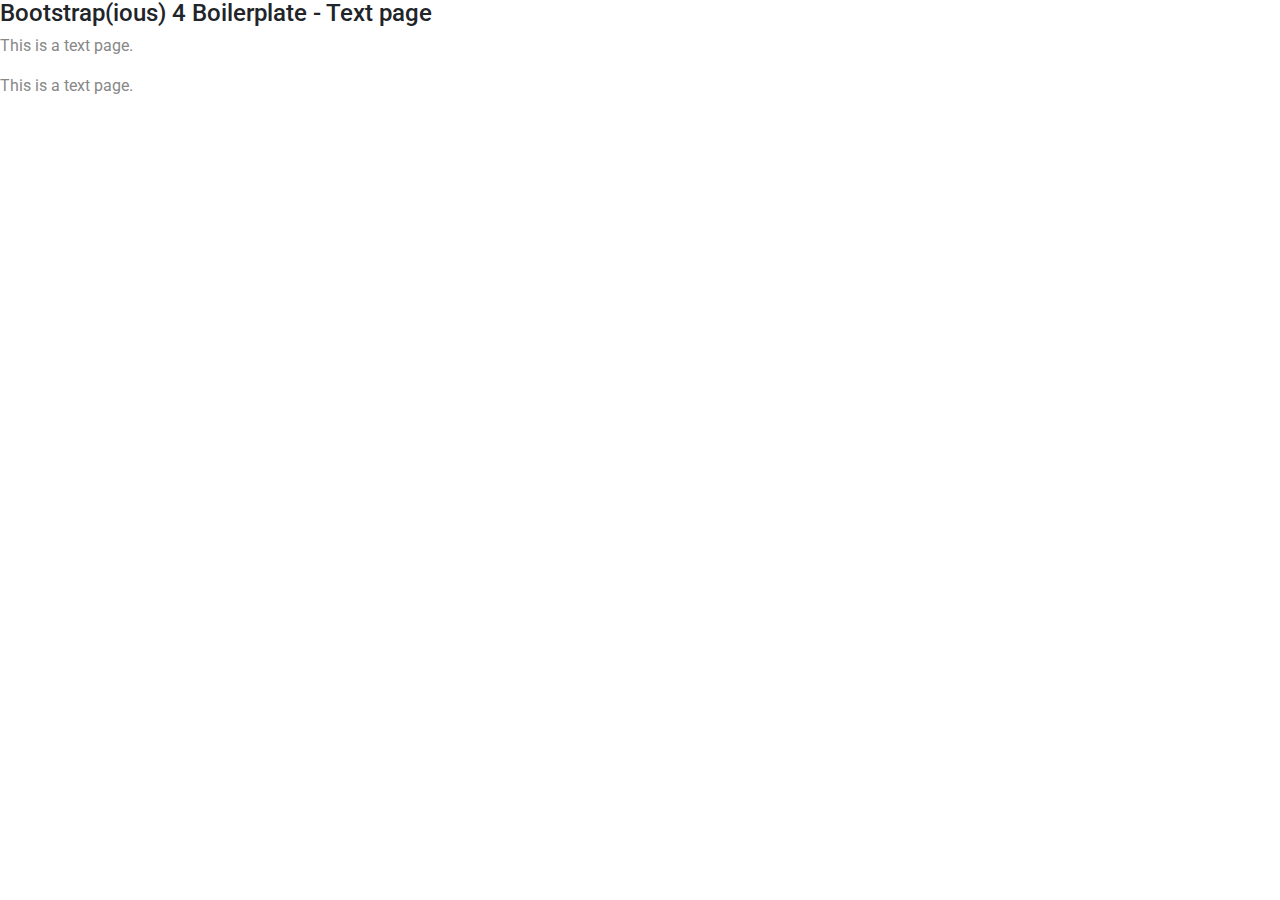
<file: text.html>
<!DOCTYPE html>
<html>
  <head>
    <meta charset="utf-8">
    <meta http-equiv="X-UA-Compatible" content="IE=edge">
    <title>Bootstrap Dashboard by Bootstrapious.com</title>
    <meta name="description" content="">
    <meta name="viewport" content="width=device-width, initial-scale=1">
    <meta name="robots" content="all,follow">
    <!-- Bootstrap CSS-->
    <link rel="stylesheet" href="vendor/bootstrap/css/bootstrap.min.css">
    <!-- Font Awesome CSS-->
    <link rel="stylesheet" href="vendor/font-awesome/css/font-awesome.min.css">
    <!-- Custom icon font-->
    <link rel="stylesheet" href="css/fontastic.css">
    <!-- Google fonts - Roboto -->
    <link rel="stylesheet" href="http://fonts.googleapis.com/css?family=Roboto:300,400,500,700">
    <!-- jQuery Circle-->
    <link rel="stylesheet" href="css/grasp_mobile_progress_circle-1.0.0.min.css">
    <!-- Custom Scrollbar-->
    <link rel="stylesheet" href="vendor/malihu-custom-scrollbar-plugin/jquery.mCustomScrollbar.css">
    <!-- theme stylesheet-->
    <link rel="stylesheet" href="css/style.default.css" id="theme-stylesheet">
    <!-- Custom stylesheet - for your changes-->
    <link rel="stylesheet" href="css/custom.css">
    <!-- Favicon-->
    <link rel="shortcut icon" href="favicon.png">
    <!-- Tweaks for older IEs--><!--[if lt IE 9]>
        <script src="https://oss.maxcdn.com/html5shiv/3.7.3/html5shiv.min.js"></script>
        <script src="https://oss.maxcdn.com/respond/1.4.2/respond.min.js"></script><![endif]-->
  </head>
  <body>
    <h1>Bootstrap(ious) 4 Boilerplate - Text page</h1>
    <p>This is a text page.</p>
    <p>This is a text page.</p>
    <!-- Javascript files-->
    <script src="https://code.jquery.com/jquery-3.2.1.min.js"></script>
    <script src="https://cdnjs.cloudflare.com/ajax/libs/popper.js/1.12.3/umd/popper.min.js"> </script>
    <script src="vendor/bootstrap/js/bootstrap.min.js"></script>
    <script src="vendor/jquery.cookie/jquery.cookie.js"> </script>
    <script src="js/grasp_mobile_progress_circle-1.0.0.min.js"></script>
    <script src="vendor/jquery-validation/jquery.validate.min.js"></script>
    <script src="vendor/malihu-custom-scrollbar-plugin/jquery.mCustomScrollbar.concat.min.js"></script>
    <script src="js/front.js"></script>
    <!-- Google Analytics: change UA-XXXXX-X to be your site's ID.-->
    <!---->
    <script>
      (function(b,o,i,l,e,r){b.GoogleAnalyticsObject=l;b[l]||(b[l]=
      function(){(b[l].q=b[l].q||[]).push(arguments)});b[l].l=+new Date;
      e=o.createElement(i);r=o.getElementsByTagName(i)[0];
      e.src='//www.google-analytics.com/analytics.js';
      r.parentNode.insertBefore(e,r)}(window,document,'script','ga'));
      ga('create','UA-XXXXX-X');ga('send','pageview');
    </script>
  </body>
</html>
</file>
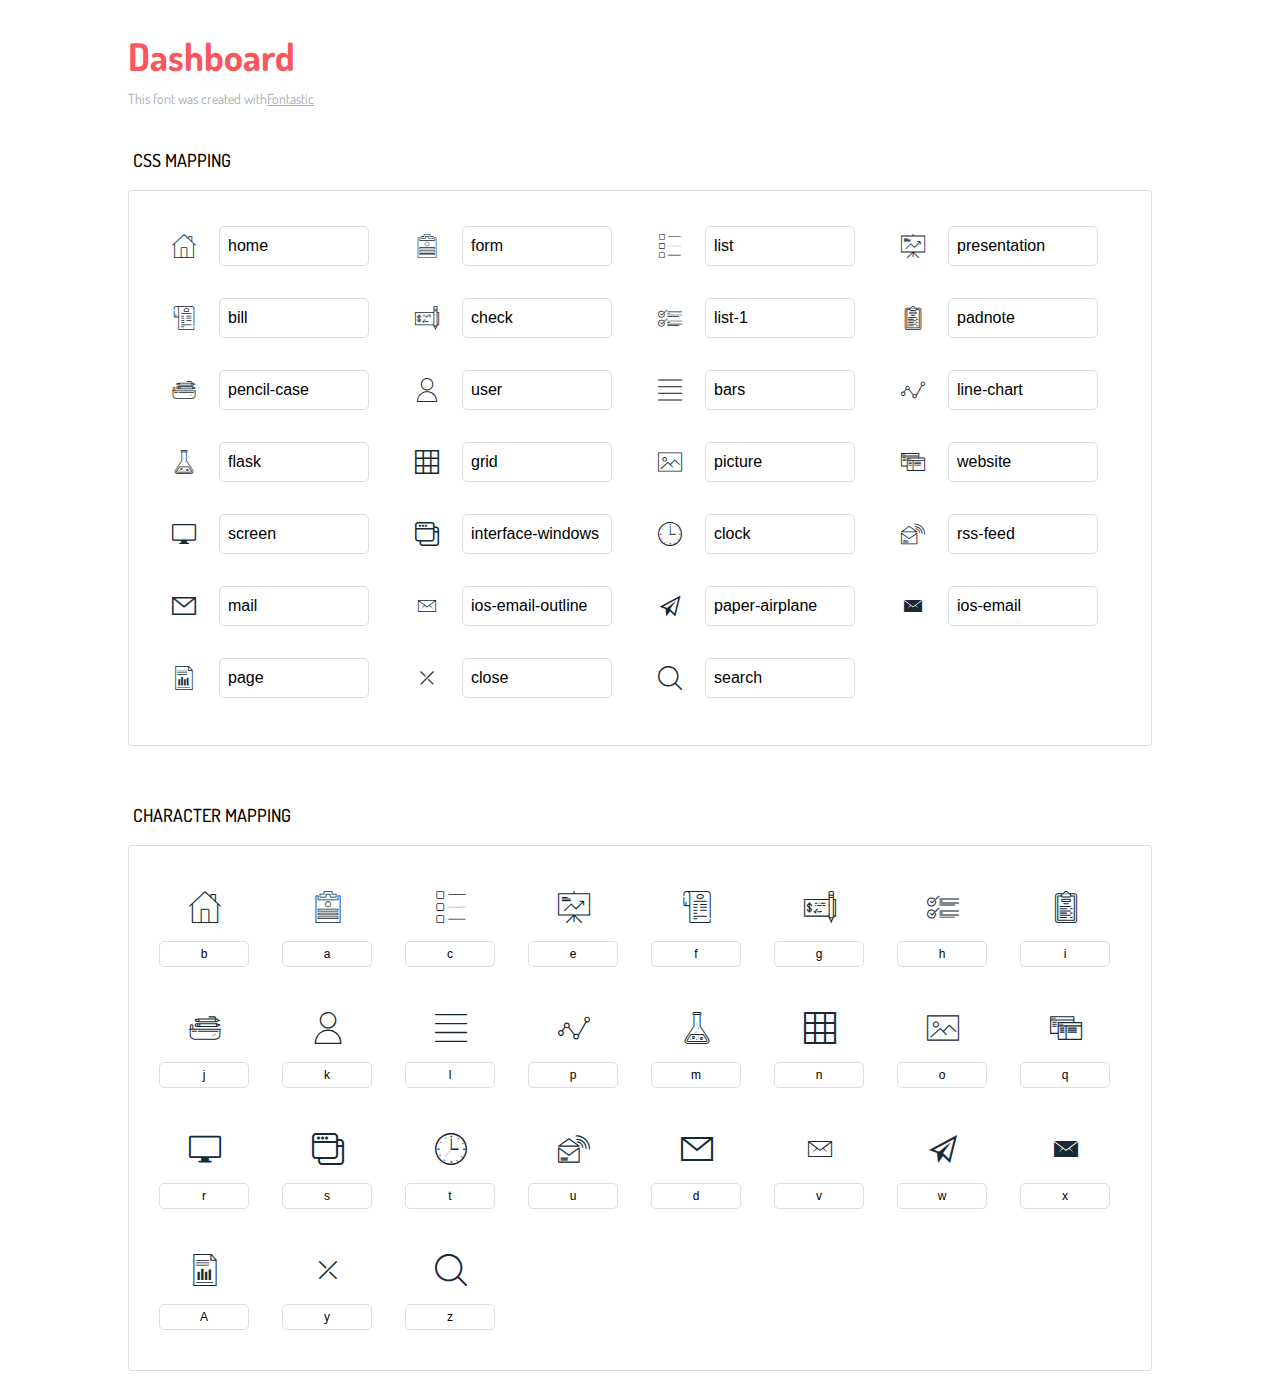
<file: icons-reference/icons-reference.html>
<!DOCTYPE html>
<html lang="en">
  <head>
    <meta charset="utf-8">
    <meta http-equiv="X-UA-Compatible" content="IE=edge,chrome=1">
    <meta name="viewport" content="width=device-width,initial-scale=1">
    <title>Font Reference - Dashboard</title>
    <link href="http://fonts.googleapis.com/css?family=Dosis:400,500,700" rel="stylesheet" type="text/css">
    <link rel="stylesheet" href="styles.css">
    <style type="text/css">html,body,div,span,applet,object,iframe,h1,h2,h3,h4,h5,h6,p,blockquote,pre,a,abbr,acronym,address,big,cite,code,del,dfn,em,img,ins,kbd,q,s,samp,small,strike,strong,sub,sup,tt,var,dl,dt,dd,ol,ul,li,fieldset,form,label,legend,table,caption,tbody,tfoot,thead,tr,th,td{margin:0;padding:0;border:0;outline:0;font-weight:inherit;font-style:inherit;font-family:inherit;font-size:100%;vertical-align:baseline}body{line-height:1;color:#000;background:#fff}ol,ul{list-style:none}table{border-collapse:separate;border-spacing:0;vertical-align:middle}caption,th,td{text-align:left;font-weight:normal;vertical-align:middle}a img{border:none}*{-webkit-box-sizing:border-box;-moz-box-sizing:border-box;box-sizing:border-box}body{font-family:'Dosis','Tahoma',sans-serif}.container{margin:15px auto;width:80%}h1{margin:40px 0 20px;font-weight:700;font-size:38px;line-height:32px;color:#fb565e}h2{font-size:18px;padding:0 0 21px 5px;margin:45px 0 0 0;text-transform:uppercase;font-weight:500}.small{font-size:14px;color:#a5adb4;}.small a{color:#a5adb4;}.small a:hover{color:#fb565e}.glyphs.character-mapping{margin:0 0 20px 0;padding:20px 0 20px 30px;color:rgba(0,0,0,0.5);border:1px solid #d8e0e5;-webkit-border-radius:3px;border-radius:3px;}.glyphs.character-mapping li{margin:0 30px 20px 0;display:inline-block;width:90px}.glyphs.character-mapping .icon{margin:10px 0 10px 15px;padding:15px;position:relative;width:55px;height:55px;color:#162a36 !important;overflow:hidden;-webkit-border-radius:3px;border-radius:3px;font-size:32px;}.glyphs.character-mapping .icon svg{fill:#000}.glyphs.character-mapping input{margin:0;padding:5px 0;line-height:12px;font-size:12px;display:block;width:100%;border:1px solid #d8e0e5;-webkit-border-radius:5px;border-radius:5px;text-align:center;outline:0;}.glyphs.character-mapping input:focus{border:1px solid #fbde4a;-webkit-box-shadow:inset 0 0 3px #fbde4a;box-shadow:inset 0 0 3px #fbde4a}.glyphs.character-mapping input:hover{-webkit-box-shadow:inset 0 0 3px #fbde4a;box-shadow:inset 0 0 3px #fbde4a}.glyphs.css-mapping{margin:0 0 60px 0;padding:30px 0 20px 30px;color:rgba(0,0,0,0.5);border:1px solid #d8e0e5;-webkit-border-radius:3px;border-radius:3px;}.glyphs.css-mapping li{margin:0 30px 20px 0;padding:0;display:inline-block;overflow:hidden}.glyphs.css-mapping .icon{margin:0;margin-right:10px;padding:13px;height:50px;width:50px;color:#162a36 !important;overflow:hidden;float:left;font-size:24px}.glyphs.css-mapping input{margin:0;margin-top:5px;padding:8px;line-height:16px;font-size:16px;display:block;width:150px;height:40px;border:1px solid #d8e0e5;-webkit-border-radius:5px;border-radius:5px;background:#fff;outline:0;float:right;}.glyphs.css-mapping input:focus{border:1px solid #fbde4a;-webkit-box-shadow:inset 0 0 3px #fbde4a;box-shadow:inset 0 0 3px #fbde4a}.glyphs.css-mapping input:hover{-webkit-box-shadow:inset 0 0 3px #fbde4a;box-shadow:inset 0 0 3px #fbde4a}</style>
  </head>
  <body>
    <div class="container">
      <h1>Dashboard</h1>
      <p class="small">This font was created with<a href="http://fontastic.me/">Fontastic</a></p>
      <h2>CSS mapping</h2>
      <ul class="glyphs css-mapping">
        <li>
          <div class="icon icon-home"></div>
          <input type="text" readonly="readonly" value="home">
        </li>
        <li>
          <div class="icon icon-form"></div>
          <input type="text" readonly="readonly" value="form">
        </li>
        <li>
          <div class="icon icon-list"></div>
          <input type="text" readonly="readonly" value="list">
        </li>
        <li>
          <div class="icon icon-presentation"></div>
          <input type="text" readonly="readonly" value="presentation">
        </li>
        <li>
          <div class="icon icon-bill"></div>
          <input type="text" readonly="readonly" value="bill">
        </li>
        <li>
          <div class="icon icon-check"></div>
          <input type="text" readonly="readonly" value="check">
        </li>
        <li>
          <div class="icon icon-list-1"></div>
          <input type="text" readonly="readonly" value="list-1">
        </li>
        <li>
          <div class="icon icon-padnote"></div>
          <input type="text" readonly="readonly" value="padnote">
        </li>
        <li>
          <div class="icon icon-pencil-case"></div>
          <input type="text" readonly="readonly" value="pencil-case">
        </li>
        <li>
          <div class="icon icon-user"></div>
          <input type="text" readonly="readonly" value="user">
        </li>
        <li>
          <div class="icon icon-bars"></div>
          <input type="text" readonly="readonly" value="bars">
        </li>
        <li>
          <div class="icon icon-line-chart"></div>
          <input type="text" readonly="readonly" value="line-chart">
        </li>
        <li>
          <div class="icon icon-flask"></div>
          <input type="text" readonly="readonly" value="flask">
        </li>
        <li>
          <div class="icon icon-grid"></div>
          <input type="text" readonly="readonly" value="grid">
        </li>
        <li>
          <div class="icon icon-picture"></div>
          <input type="text" readonly="readonly" value="picture">
        </li>
        <li>
          <div class="icon icon-website"></div>
          <input type="text" readonly="readonly" value="website">
        </li>
        <li>
          <div class="icon icon-screen"></div>
          <input type="text" readonly="readonly" value="screen">
        </li>
        <li>
          <div class="icon icon-interface-windows"></div>
          <input type="text" readonly="readonly" value="interface-windows">
        </li>
        <li>
          <div class="icon icon-clock"></div>
          <input type="text" readonly="readonly" value="clock">
        </li>
        <li>
          <div class="icon icon-rss-feed"></div>
          <input type="text" readonly="readonly" value="rss-feed">
        </li>
        <li>
          <div class="icon icon-mail"></div>
          <input type="text" readonly="readonly" value="mail">
        </li>
        <li>
          <div class="icon icon-ios-email-outline"></div>
          <input type="text" readonly="readonly" value="ios-email-outline">
        </li>
        <li>
          <div class="icon icon-paper-airplane"></div>
          <input type="text" readonly="readonly" value="paper-airplane">
        </li>
        <li>
          <div class="icon icon-ios-email"></div>
          <input type="text" readonly="readonly" value="ios-email">
        </li>
        <li>
          <div class="icon icon-page"></div>
          <input type="text" readonly="readonly" value="page">
        </li>
        <li>
          <div class="icon icon-close"></div>
          <input type="text" readonly="readonly" value="close">
        </li>
        <li>
          <div class="icon icon-search"></div>
          <input type="text" readonly="readonly" value="search">
        </li>
      </ul>
      <h2>Character mapping</h2>
      <ul class="glyphs character-mapping">
        <li>
          <div data-icon="b" class="icon"></div>
          <input type="text" readonly="readonly" value="b">
        </li>
        <li>
          <div data-icon="a" class="icon"></div>
          <input type="text" readonly="readonly" value="a">
        </li>
        <li>
          <div data-icon="c" class="icon"></div>
          <input type="text" readonly="readonly" value="c">
        </li>
        <li>
          <div data-icon="e" class="icon"></div>
          <input type="text" readonly="readonly" value="e">
        </li>
        <li>
          <div data-icon="f" class="icon"></div>
          <input type="text" readonly="readonly" value="f">
        </li>
        <li>
          <div data-icon="g" class="icon"></div>
          <input type="text" readonly="readonly" value="g">
        </li>
        <li>
          <div data-icon="h" class="icon"></div>
          <input type="text" readonly="readonly" value="h">
        </li>
        <li>
          <div data-icon="i" class="icon"></div>
          <input type="text" readonly="readonly" value="i">
        </li>
        <li>
          <div data-icon="j" class="icon"></div>
          <input type="text" readonly="readonly" value="j">
        </li>
        <li>
          <div data-icon="k" class="icon"></div>
          <input type="text" readonly="readonly" value="k">
        </li>
        <li>
          <div data-icon="l" class="icon"></div>
          <input type="text" readonly="readonly" value="l">
        </li>
        <li>
          <div data-icon="p" class="icon"></div>
          <input type="text" readonly="readonly" value="p">
        </li>
        <li>
          <div data-icon="m" class="icon"></div>
          <input type="text" readonly="readonly" value="m">
        </li>
        <li>
          <div data-icon="n" class="icon"></div>
          <input type="text" readonly="readonly" value="n">
        </li>
        <li>
          <div data-icon="o" class="icon"></div>
          <input type="text" readonly="readonly" value="o">
        </li>
        <li>
          <div data-icon="q" class="icon"></div>
          <input type="text" readonly="readonly" value="q">
        </li>
        <li>
          <div data-icon="r" class="icon"></div>
          <input type="text" readonly="readonly" value="r">
        </li>
        <li>
          <div data-icon="s" class="icon"></div>
          <input type="text" readonly="readonly" value="s">
        </li>
        <li>
          <div data-icon="t" class="icon"></div>
          <input type="text" readonly="readonly" value="t">
        </li>
        <li>
          <div data-icon="u" class="icon"></div>
          <input type="text" readonly="readonly" value="u">
        </li>
        <li>
          <div data-icon="d" class="icon"></div>
          <input type="text" readonly="readonly" value="d">
        </li>
        <li>
          <div data-icon="v" class="icon"></div>
          <input type="text" readonly="readonly" value="v">
        </li>
        <li>
          <div data-icon="w" class="icon"></div>
          <input type="text" readonly="readonly" value="w">
        </li>
        <li>
          <div data-icon="x" class="icon"></div>
          <input type="text" readonly="readonly" value="x">
        </li>
        <li>
          <div data-icon="A" class="icon"></div>
          <input type="text" readonly="readonly" value="A">
        </li>
        <li>
          <div data-icon="y" class="icon"></div>
          <input type="text" readonly="readonly" value="y">
        </li>
        <li>
          <div data-icon="z" class="icon"></div>
          <input type="text" readonly="readonly" value="z">
        </li>
      </ul>
    </div>
    <script>(function() {
  var glyphs, i, len, ref;

  ref = document.getElementsByClassName('glyphs');
  for (i = 0, len = ref.length; i < len; i++) {
    glyphs = ref[i];
    glyphs.addEventListener('click', function(event) {
      if (event.target.tagName === 'INPUT') {
        return event.target.select();
      }
    });
  }

}).call(this);

    </script>
  </body>
</html>
</file>
<file: css/fontastic.css>
@charset "UTF-8";

@font-face {
  font-family: "dashboard";
  src:url("../fonts/dashboard.eot");
  src:url("../fonts/dashboard.eot?#iefix") format("embedded-opentype"),
    url("../fonts/dashboard.woff") format("woff"),
    url("../fonts/dashboard.ttf") format("truetype"),
    url("../fonts/dashboard.svg#dashboard") format("svg");
  font-weight: normal;
  font-style: normal;

}

[data-icon]:before {
  font-family: "dashboard" !important;
  content: attr(data-icon);
  font-style: normal !important;
  font-weight: normal !important;
  font-variant: normal !important;
  text-transform: none !important;
  speak: none;
  line-height: 1;
  -webkit-font-smoothing: antialiased;
  -moz-osx-font-smoothing: grayscale;
}

[class^="icon-"]:before,
[class*=" icon-"]:before {
  font-family: "dashboard" !important;
  font-style: normal !important;
  font-weight: normal !important;
  font-variant: normal !important;
  text-transform: none !important;
  speak: none;
  line-height: 1;
  -webkit-font-smoothing: antialiased;
  -moz-osx-font-smoothing: grayscale;
}

.icon-home:before {
  content: "\62";
}
.icon-form:before {
  content: "\61";
}
.icon-list:before {
  content: "\63";
}
.icon-presentation:before {
  content: "\65";
}
.icon-bill:before {
  content: "\66";
}
.icon-check:before {
  content: "\67";
}
.icon-list-1:before {
  content: "\68";
}
.icon-padnote:before {
  content: "\69";
}
.icon-pencil-case:before {
  content: "\6a";
}
.icon-user:before {
  content: "\6b";
}
.icon-bars:before {
  content: "\6c";
}
.icon-line-chart:before {
  content: "\70";
}
.icon-flask:before {
  content: "\6d";
}
.icon-grid:before {
  content: "\6e";
}
.icon-picture:before {
  content: "\6f";
}
.icon-website:before {
  content: "\71";
}
.icon-screen:before {
  content: "\72";
}
.icon-interface-windows:before {
  content: "\73";
}
.icon-clock:before {
  content: "\74";
}
.icon-rss-feed:before {
  content: "\75";
}
.icon-mail:before {
  content: "\64";
}
.icon-ios-email-outline:before {
  content: "\76";
}
.icon-paper-airplane:before {
  content: "\77";
}
.icon-ios-email:before {
  content: "\78";
}
.icon-page:before {
  content: "\41";
}
.icon-close:before {
  content: "\79";
}
.icon-search:before {
  content: "\7a";
}
</file>
<file: css/custom.css>
.br-logo{
    font-weight: 100;
    font-size: 30px;
}

/*Footer modifications*/
.bloodpressurecheck{
    padding-top: 10px;
}

footer.main-footer{
    background: #fff !important;
}


/*Home page body changes*/
.health{
    padding-top: 40px !important;
}

.doc {
    width: 40%;
}
/*navbar customizations*/
nav.side-navbar .sidenav-header img{
    width: 100%;
    height: auto;
    border: 4px solid #fff;
}

.rules {
    display: none;
}

.logo{
    color:grey;
    font-weight: 800;
}

.text-primary{
    color: #3185fc !important;
}


nav.navbar{
    background: white;
}

nav.side-navbar{
    color: #3b3b39 !important;
    background: white;
}
nav.side-navbar
    h2 {
        color: #fff;
    }

    .sidenav-header {
        background: #3185fc !important;
    }

    li.active a {
        background: #3185fc !important;
        color: white !important;
    }

    a {
        color: #3b3b39 !important;
    }
</file>
<file: icons-reference/styles.css>
@charset "UTF-8";

@font-face {
  font-family: "dashboard";
  src:url("fonts/dashboard.eot");
  src:url("fonts/dashboard.eot?#iefix") format("embedded-opentype"),
    url("fonts/dashboard.woff") format("woff"),
    url("fonts/dashboard.ttf") format("truetype"),
    url("fonts/dashboard.svg#dashboard") format("svg");
  font-weight: normal;
  font-style: normal;

}

[data-icon]:before {
  font-family: "dashboard" !important;
  content: attr(data-icon);
  font-style: normal !important;
  font-weight: normal !important;
  font-variant: normal !important;
  text-transform: none !important;
  speak: none;
  line-height: 1;
  -webkit-font-smoothing: antialiased;
  -moz-osx-font-smoothing: grayscale;
}

[class^="icon-"]:before,
[class*=" icon-"]:before {
  font-family: "dashboard" !important;
  font-style: normal !important;
  font-weight: normal !important;
  font-variant: normal !important;
  text-transform: none !important;
  speak: none;
  line-height: 1;
  -webkit-font-smoothing: antialiased;
  -moz-osx-font-smoothing: grayscale;
}

.icon-home:before {
  content: "\62";
}
.icon-form:before {
  content: "\61";
}
.icon-list:before {
  content: "\63";
}
.icon-presentation:before {
  content: "\65";
}
.icon-bill:before {
  content: "\66";
}
.icon-check:before {
  content: "\67";
}
.icon-list-1:before {
  content: "\68";
}
.icon-padnote:before {
  content: "\69";
}
.icon-pencil-case:before {
  content: "\6a";
}
.icon-user:before {
  content: "\6b";
}
.icon-bars:before {
  content: "\6c";
}
.icon-line-chart:before {
  content: "\70";
}
.icon-flask:before {
  content: "\6d";
}
.icon-grid:before {
  content: "\6e";
}
.icon-picture:before {
  content: "\6f";
}
.icon-website:before {
  content: "\71";
}
.icon-screen:before {
  content: "\72";
}
.icon-interface-windows:before {
  content: "\73";
}
.icon-clock:before {
  content: "\74";
}
.icon-rss-feed:before {
  content: "\75";
}
.icon-mail:before {
  content: "\64";
}
.icon-ios-email-outline:before {
  content: "\76";
}
.icon-paper-airplane:before {
  content: "\77";
}
.icon-ios-email:before {
  content: "\78";
}
.icon-page:before {
  content: "\41";
}
.icon-close:before {
  content: "\79";
}
.icon-search:before {
  content: "\7a";
}
</file>
<file: css/grasp_mobile_progress_circle-1.0.0.min.css>
.gmpc{position:relative}.gmpc-percent-text{position:absolute;width:100%;top:50%;left:50%;transform:translate(-50%,-50%);text-align:center}
</file>
<file: css/style.default.css>
/*
=========================================
=========================================

Bootstrapious Dashboard Template 1.1

=========================================
========================================= */
/*
* ==========================================================
*     GENERAL
* ==========================================================
*/
.text-bold {
  font-weight: 700;
}

.text-small {
  font-size: 0.9rem;
}

a {
  display: inline-block;
  text-decoration: none;
  color: #fff;
  -webkit-transition: all 0.3s;
  transition: all 0.3s;
}

ul {
  padding: 0;
  margin: 0;
}

body {
  overflow-x: hidden;
}

i {
  display: inline-block;
}

span {
  display: inline-block;
}

span {
  font-size: 0.9em;
}

p {
  color: #888;
}

i[class*='icon-'] {
  -webkit-transform: translateY(4px);
  transform: translateY(4px);
}

table {
  font-size: 0.9em;
  color: #666;
}

.btn-xs {
  font-size: 0.7em !important;
  padding: 2px 5px !important;
  border-radius: 2px !important;
}

.badge {
  font-weight: 400;
  border-radius: 0;
}

.badge.badge-primary {
  background: #33b35a;
}

.mCSB_scrollTools {
  width: 4px;
}

.mCSB_inside > .mCSB_container {
  margin-right: 0 !important;
}

.mCSB_scrollTools .mCSB_dragger .mCSB_dragger_bar {
  background-color: #33b35a;
}

.mCSB_scrollTools .mCSB_dragger .mCSB_dragger_bar:hover {
  background-color: #33b35a;
}

.page {
  position: absolute;
  top: 0;
  right: 0;
  -webkit-transition: width 0.3s linear;
  transition: width 0.3s linear;
  width: calc(100% - 200px);
  background-color: #F4F7FA;
  min-height: 100vh;
  padding-bottom: 50px;
}

.page.active {
  width: calc(100% - 70px);
}

.login-page,
.register-page {
  width: 100%;
}

h2 {
  color: #555;
  font-weight: 400;
}

.gmpc {
  padding: 0 !important;
  width: 100% !important;
  height: auto !important;
  -webkit-box-shadow: none !important;
  box-shadow: none !important;
  color: #33b35a !important;
  border-right: 1px solid #eee;
}

@media (max-width: 575px) {
  .gmpc {
    border-right: none;
    border-bottom: 1px solid #eee;
  }
}

.breadcrumb-holder {
  background: #eceeef;
}

.breadcrumb-holder .breadcrumb {
  padding: 15px 0;
  font-size: 0.85em;
  font-weight: 300;
  color: #999;
  margin-bottom: 0;
}

.breadcrumb-holder .breadcrumb a:hover, .breadcrumb-holder .breadcrumb:focus {
  text-decoration: none;
}

.breadcrumb-holder .breadcrumb .container {
  padding: 0;
}

.card {
  height: 100%;
  border: none;
  background: #fff;
  -webkit-box-shadow: 1px 1px 2px rgba(0, 0, 0, 0.1);
  box-shadow: 1px 1px 2px rgba(0, 0, 0, 0.1);
  border-radius: 0;
}

.card-header {
  height: 50px;
  background-color: #fff;
  border-bottom-color: #f3f3f3;
  border-top: none;
}

.card-header h2,
.card-header h3 {
  margin-bottom: 0;
}

.display {
  font-weight: 400 !important;
}

input.form-control-custom {
  display: none;
}

input.form-control-custom:checked + label::before {
  background: #59b357 !important;
}

input.form-control-custom:checked + label::after {
  opacity: 1 !important;
}

input.form-control-custom.radio-custom + label::before {
  border-radius: 50%;
}

input.form-control-custom.radio-custom + label::after {
  content: '';
  width: 6px;
  height: 6px;
  line-height: 6px;
  background: #fff;
  border-radius: 50%;
  top: 7px;
  left: 5px;
}

input.form-control-custom[disabled] + label {
  cursor: not-allowed;
}

input.form-control-custom[disabled] + label::before, input.form-control-custom[disabled] + label::after {
  border: 2px solid #aaa;
  cursor: not-allowed;
}

input.form-control-custom[checked] + label::before, input.form-control-custom[checked] + label::after {
  border: none;
}

input.form-control-custom + label {
  font-size: 0.75em;
  margin-bottom: 0;
  margin-left: 0;
  color: #999;
  padding-left: 25px;
  padding-top: 2px;
  position: relative;
}

input.form-control-custom + label span {
  margin-left: 20px;
}

input.form-control-custom + label::before {
  content: '';
  display: block;
  width: 16px;
  height: 16px;
  line-height: 16px;
  background: #ddd;
  color: #fff;
  text-align: center;
  position: absolute;
  top: 2px;
  left: 0;
  -webkit-transition: all 0.1s;
  transition: all 0.1s;
  cursor: pointer;
}

input.form-control-custom + label::after {
  content: '\f00c';
  display: block;
  font-family: 'FontAwesome';
  font-size: 8px;
  color: #fff;
  position: absolute;
  top: 4px;
  left: 4px;
  -webkit-transition: all 0.1s;
  transition: all 0.1s;
  opacity: 0;
  cursor: pointer;
}

button {
  cursor: pointer;
}

.section-padding {
  padding: 50px 0;
}

.section-no-padding-bottom {
  padding-bottom: 0;
}

@media (min-width: 768px) {
  .container-fluid {
    padding: 0 50px;
  }
}

/*
* ==========================================================
*     Main NAVBAR
* ==========================================================
*/
nav.navbar {
  background: #393836;
  padding: .8rem 0;
  /* Navbar Brand --------- */
  /*  Dropdowns ------------ */
  /* Toggle Button ---------- */
}

nav.navbar .side-navbar-wrapper {
  width: 100%;
  height: 100%;
}

nav.navbar .container-fluid {
  width: 100%;
}

nav.navbar .navbar-holder {
  width: 100%;
}

nav.navbar a {
  font-size: 0.8em;
  color: #fff;
  position: relative;
}

nav.navbar .badge {
  position: absolute;
  top: 0;
  right: 0;
}

nav.navbar a.logout i {
  margin-left: 5px;
}

nav.navbar small {
  font-size: 0.75em;
  color: #999;
}

nav.navbar a.navbar-brand {
  margin-left: 10px;
}

nav.navbar .brand-text {
  text-transform: uppercase;
}

nav.navbar .brand-text strong {
  font-size: 1.5em;
}

nav.navbar .dropdown-menu {
  width: 320px;
  right: 0;
  left: auto;
  float: left;
  margin-top: 16px;
  padding: 20px;
  font-size: 1.1em;
}

nav.navbar .dropdown-menu a {
  font-size: 0.75em;
  color: #666;
  padding: 10px;
}

nav.navbar .dropdown-menu a:active {
  color: #fff;
}

nav.navbar .dropdown-menu a:active span {
  color: #fff;
}

nav.navbar .dropdown-menu a span {
  color: #777;
}

nav.navbar .dropdown-menu a i {
  margin-right: 5px;
}

nav.navbar .msg-body span,
nav.navbar .msg-body strong {
  display: block;
}

nav.navbar .msg-body span {
  font-size: 0.85em;
}

nav.navbar .msg-profile {
  margin-right: 10px;
  width: 50px;
}

nav.navbar .notification-content {
  font-size: 0.8em;
}

nav.navbar a.menu-btn {
  width: 40px;
  height: 40px;
  line-height: 40px;
  background: #292929;
  color: #fff;
  text-align: center;
  padding: 0 !important;
}

nav.navbar a.menu-btn i[class*='icon-'] {
  -webkit-transform: translateY(4px);
  transform: translateY(4px);
}

nav.navbar a.menu-btn:hover {
  background: #33b35a;
}

/*  NAVBAR MEDIAQUERIES ---------------------------------- */
@media (max-width: 575px) {
  nav.navbar .dropdown-menu {
    width: auto;
    right: -40px;
  }
  nav.navbar .notification {
    -webkit-box-orient: vertical;
    -webkit-box-direction: normal;
    -ms-flex-direction: column;
    flex-direction: column;
  }
}

@media (min-width: 992px) {
  nav.navbar .dropdown-menu strong {
    font-weight: 400;
  }
  nav.navbar .dropdown-menu a {
    font-size: 0.9em;
  }
}

/*
* ==========================================================
*     SIDE NAVBAR
* ==========================================================
*/
nav.side-navbar {
  position: fixed;
  top: 0;
  left: 0;
  width: 200px;
  height: 100%;
  width: 200px;
  text-align: left;
  background: #393836;
  color: #fff;
  -webkit-transition: all 0.3s linear;
  transition: all 0.3s linear;
  z-index: 999;
  overflow-y: auto;
  /* arrow rotation -------------- */
  /*  Side navbar small ------------------------ */
}

nav.side-navbar .scrolled-wrapper {
  width: 100%;
  height: 100%;
}

nav.side-navbar.hide {
  left: -70px;
}

nav.side-navbar a.brand-small {
  text-transform: uppercase;
  font-weight: 500;
  padding: 0;
}

nav.side-navbar a.brand-small:hover, nav.side-navbar a.brand-small:focus {
  background: none;
}

nav.side-navbar a.brand-small strong {
  font-size: 1.5em;
}

nav.side-navbar li {
  position: relative;
}

nav.side-navbar li.active a {
  background: #33b35a;
}

nav.side-navbar li ul.collapse a {
  padding-left: 20px;
  border-left: 2px solid #33b35a;
}

nav.side-navbar li ul.collapse a:hover {
  background: #121212;
}

nav.side-navbar .sidenav-header {
  background: #292929;
  padding: 14px;
  margin-bottom: 10px;
}

nav.side-navbar .sidenav-header img {
  width: 50px;
  height: 50px;
}

nav.side-navbar .sidenav-header span {
  font-size: 0.8em;
  color: #666;
}

nav.side-navbar .sidenav-header h2 {
  margin: 10px 0 0;
}

nav.side-navbar a {
  font-size: 0.95em;
  font-weight: 300;
  color: #fff;
  text-decoration: none;
  width: 100%;
  padding: 12px;
}

nav.side-navbar a:focus, nav.side-navbar a:hover, nav.side-navbar a[aria-expanded="true"] {
  background: #33b35a;
  color: #fff;
  border-radius: 2px;
}

nav.side-navbar li ul {
  background: #292929;
  position: relative;
  min-width: 100%;
  left: 0;
  padding-left: 0;
}

nav.side-navbar li ul a {
  padding-left: 20px;
  font-size: 0.85em;
}

nav.side-navbar span {
  display: inline-block;
}

nav.side-navbar i {
  font-size: inherit;
  -webkit-transition: all 0.3s;
  transition: all 0.3s;
  margin-right: 10px;
}

nav.side-navbar .badge {
  display: inline-block;
  font-size: 0.6em;
}

nav.side-navbar .arrow {
  display: block;
  font-size: 1em;
  -webkit-transform: none;
  transform: none;
}

nav.side-navbar .arrow i {
  margin: 0;
}

nav.side-navbar a[aria-expanded="false"] .arrow {
  -webkit-transform: none;
  transform: none;
  -webkit-transform: rotate(90deg);
  transform: rotate(90deg);
}

nav.side-navbar .brand-small {
  display: none;
}

nav.side-navbar.shrink {
  width: 70px;
  text-align: center;
}

nav.side-navbar.shrink .brand-small {
  display: block;
}

nav.side-navbar.shrink .sidenav-header-inner {
  display: none;
}

nav.side-navbar.shrink i {
  margin-right: 0;
  font-size: 1.2em;
}

nav.side-navbar.shrink .arrow {
  float: none;
  -webkit-transform: none !important;
  transform: none !important;
}

nav.side-navbar.shrink .badge {
  display: none;
}

nav.side-navbar.shrink span {
  font-size: 0.6em;
  display: block;
}

/* SIDE NAVBAR MEDIAQUERIES ------------------------------ */
@media (max-width: 1199px) {
  .page {
    width: 100%;
  }
  .page.active {
    width: 100%;
  }
  .page.active-sm {
    width: calc(100% - 70px);
  }
  nav.side-navbar {
    left: -70px;
    width: 70px;
    text-align: center;
  }
  nav.side-navbar.show-sm {
    left: 0 !important;
  }
  nav.side-navbar a {
    font-size: 1em;
  }
  nav.side-navbar .brand-small {
    display: block;
  }
  nav.side-navbar .sidenav-header-inner {
    display: none;
  }
  nav.side-navbar i {
    margin-right: 0;
    font-size: 1.2em;
  }
  nav.side-navbar .arrow {
    float: none;
    -webkit-transform: none !important;
    transform: none !important;
  }
  nav.side-navbar .badge {
    display: none;
  }
  nav.side-navbar span {
    font-size: 0.65em;
    display: block;
  }
  nav.side-navbar li ul a {
    font-size: 0.6em;
  }
}

@media (min-width: 768px) {
  nav.side-navbar a {
    font-size: 1.1em;
  }
}

/*
* ==========================================================
*      DASHBOARD COUNTS
* ==========================================================
*/
section.dashboard-counts {
  color: #333;
}

section.dashboard-counts .count-title span {
  font-size: 0.8em;
  color: #aaa;
  display: block;
}

section.dashboard-counts .count-title i {
  font-size: 1.5em;
  color: #33b35a;
}

section.dashboard-counts .icon {
  margin-right: 10px;
}

section.dashboard-counts strong {
  font-size: 0.9em;
  font-weight: 500;
  color: #555;
  display: block;
}

section.dashboard-counts .count-number {
  font-size: 2.2em;
  font-weight: 300;
}

/* DASHBOARD COUNTS MEDIAQUERIES ------------------------- */
@media (max-width: 991px) {
  section.dashboard-counts div[class*='col-'] {
    margin-bottom: 20px;
  }
}

@media (min-width: 768px) {
  section.dashboard-counts strong {
    font-size: 1em;
  }
  section.dashboard-counts span {
    font-size: 0.9em;
  }
  section.dashboard-counts .count-number {
    font-size: 3em;
  }
}

/*
* ==========================================================
*     DASHBOARD HEADER
* ==========================================================
*/
section.dashboard-header {
  background: #fff;
  border-top: 1px solid #eee;
  border-bottom: 1px solid #eee;
}

section.dashboard-header .check-lists {
  margin-top: 20px;
}

section.dashboard-header .check-lists label {
  font-size: 0.75em;
}

section.dashboard-header #pieChart {
  max-width: 300px !important;
  max-height: 300px !important;
  margin: 0 auto;
}

section.dashboard-header p {
  font-size: 0.75em;
  font-weight: 400;
  color: #888;
}

section.dashboard-header li {
  margin-bottom: 10px;
}

/* DASHBOARD HEADER MEDIAQUERIES ------------------------- */
@media (max-width: 991px) {
  section.dashboard-header {
    background: none;
    border: none;
    padding: 0;
    margin-bottom: 40px;
  }
  section.dashboard-header div[class*='col-'] {
    margin-bottom: 40px;
  }
  section.dashboard-header div[class*='col-'] .wrapper {
    background: #fff;
    padding: 30px;
    -webkit-box-shadow: 1px 1px 2px rgba(0, 0, 0, 0.1);
    box-shadow: 1px 1px 2px rgba(0, 0, 0, 0.1);
    height: 100%;
  }
}

@media (min-width: 768px) {
  section.dashboard-header p {
    font-size: 0.9em;
  }
  section.dashboard-header h2 {
    font-size: 1.3rem;
  }
  section.dashboard-header .check-lists label {
    font-size: 0.85em;
  }
}

/*
* ==========================================================
*      STATISTICS
* ==========================================================
*/
section.statistics {
  /* User Activity ------------- */
}

section.statistics div[class*='col-'] .wrapper {
  background: #fff;
  -webkit-box-shadow: 1px 1px 2px rgba(0, 0, 0, 0.1);
  box-shadow: 1px 1px 2px rgba(0, 0, 0, 0.1);
  padding: 20px;
  height: 100%;
}

section.statistics h2 {
  margin-bottom: 20px;
}

section.statistics p {
  font-size: 0.8em;
  color: #999;
  margin-bottom: 5px;
}

section.statistics .income .icon {
  font-size: 3.5em;
}

section.statistics .income .number {
  font-size: 2.5em;
  color: #555;
}

section.statistics .income strong {
  font-size: 1.5em;
}

section.statistics .data-usage canvas {
  width: 100%;
  max-width: 200px;
  border: none;
}

section.statistics .data-usage strong {
  font-size: 1.5em;
  display: block;
}

section.statistics .data-usage small {
  font-size: 0.85em;
  font-weight: 300;
  color: #aaa;
}

section.statistics .data-usage span {
  font-size: 0.95em;
  color: #aaa;
  display: block;
}

section.statistics .data-usage p {
  margin-top: 10px;
  margin-bottom: 0;
}

section.statistics .user-activity .number {
  font-size: 2.5em;
  font-weight: 300;
  color: #555;
}

section.statistics .user-activity .progress {
  border-radius: 0;
  background: #f5f5f5;
}

section.statistics .user-activity .progress .progress-bar.bg-primary {
  background: #33b35a !important;
}

section.statistics .user-activity .page-statistics {
  margin-top: 20px;
}

section.statistics .user-activity .page-statistics strong {
  display: block;
  text-transform: uppercase;
  color: #33b35a;
  font-size: 2em;
}

/* STATISTICS  MEDIAQUERIES ------------------------- */
@media (max-width: 991px) {
  section.statistics {
    padding-top: 0;
  }
  section.statistics div[class*='col-'] .wrapper {
    margin-bottom: 40px;
  }
  section.statistics div[class*='col-']:last-of-type .wrapper {
    margin-bottom: 0;
  }
  section.statistics .data-usage {
    text-align: center;
  }
}

@media (max-width: 991px) {
  section.statistics div[class*='col-'] .wrapper {
    height: auto;
    margin-bottom: 40px;
  }
  section.statistics div[class*='col-']:last-of-type .wrapper {
    margin-bottom: 0;
  }
  section.statistics .data-usage div[class*='col-']:first-of-type {
    padding-bottom: 20px;
  }
  section.statistics .data-usage .gmpc {
    padding-bottom: 20px !important;
  }
  p {
    font-size: 0.75em;
  }
}

@media (min-width: 768px) {
  section.statistics h2 {
    font-size: 1.3rem;
  }
}

/*
* ==========================================================
*      UPDATES SECTION
* ==========================================================
*/
section.updates div[class*="col-"] > div {
  background: #fff;
  -webkit-box-shadow: 1px 1px 2px rgba(0, 0, 0, 0.1);
  box-shadow: 1px 1px 2px rgba(0, 0, 0, 0.1);
}

section.updates .left-col {
  padding-right: 20px;
}

section.updates .card-header {
  height: 50px;
  background: #fff;
  border-top: none;
  border-bottom-color: #f3f3f3;
}

section.updates .card-header h2 {
  color: #555;
}

section.updates .icon {
  margin-right: 10px;
}

section.updates li {
  border-bottom: 1px solid #f3f3f3;
  padding: .75rem 1.25rem;
}

section.updates .update-date {
  font-size: 1.3em;
  font-weight: 700;
  color: #bbb;
  display: block;
}

section.updates span {
  font-size: 0.7em;
  font-weight: 300;
  color: #aaa;
  line-height: 0.5em;
  display: block;
}

section.updates strong {
  font-weight: 400;
  color: #555;
  font-size: 0.9em;
}

section.updates small {
  font-size: 0.75em;
}

section.updates a {
  color: #555;
}

section.updates a:hover, section.updates a:focus {
  color: #555;
  text-decoration: none;
}

section.updates h2 {
  margin-bottom: 0;
}

section.updates p {
  font-size: 0.9em;
  color: #999;
  margin-bottom: 5px;
}

/* UPDATES MEDIAQUERIES ------------------------- */
@media (max-width: 991px) {
  section.updates h2 {
    font-size: 1.05rem;
  }
  section.updates strong {
    font-size: 1em;
    font-weight: 400;
  }
  section.updates small {
    font-size: 0.85em;
  }
  section.updates .full-date {
    font-size: 0.85em;
  }
}

/*
* ==========================================================
*      FEEDS SECTION
* ==========================================================
*/
section.updates {
  /*  Daily Feeds ------------------- */
  /* Activities  ------------------- */
}

section.updates .daily-feeds a.feed-profile {
  margin-right: 10px;
  width: 45px;
  height: 45px;
}

section.updates .daily-feeds a.feed-profile img {
  width: 100%;
  height: 100%;
}

section.updates .daily-feeds .badge {
  margin-right: 10px;
}

section.updates .daily-feeds strong {
  display: inline-block;
  margin-right: 5px;
}

section.updates .daily-feeds small {
  color: #999;
  display: block;
  margin-bottom: 5px;
}

section.updates .daily-feeds .card {
  padding: 10px;
  background: #fafafa;
  margin-left: 55px;
  margin-top: 10px;
}

section.updates .daily-feeds .full-date {
  line-height: 0.7em;
  margin-bottom: 10px;
}

section.updates .daily-feeds .CTAs a {
  margin-right: 5px;
}

section.updates .daily-feeds .CTAs a i {
  margin-right: 5px;
}

section.updates .daily-feeds .CTAs a:last-of-type {
  margin-right: 0;
}

section.updates .daily-feeds a.btn {
  color: #fff;
}

section.updates .activities li {
  padding: 0;
}

section.updates .activities .date-holder {
  padding-right: 0;
}

section.updates .activities .date-holder .date {
  -webkit-box-shadow: none;
  box-shadow: none;
}

section.updates .activities .date-holder .date span {
  font-size: 0.8em;
}

section.updates .activities .date-holder .icon {
  width: 30px;
  height: 30px;
  line-height: 30px;
  background: #f5f5f5;
  text-align: center;
  margin: 0;
  display: inline-block;
}

section.updates .activities .date-holder span {
  display: block;
  margin: 10px;
}

section.updates .activities .content {
  border-left: 1px solid #eee;
  border-bottom: 20px;
  padding: 10px 20px;
}

section.updates .activities .content strong {
  display: block;
  margin-right: 5px;
}

/* FEEDS MEDIAQUERIES ------------------------- */
@media (max-width: 1091px) {
  section.updates div[class*='col-'] .wrapper {
    margin-bottom: 40px;
  }
}

@media (min-width: 768px) {
  section.updates strong {
    font-size: 1em;
  }
  section.updates small {
    font-size: 0.8em;
  }
}

/*
* ==========================================================
*       MAIN FOOTER
* ==========================================================
*/
footer.main-footer {
  position: absolute;
  width: 100%;
  bottom: 0;
  background: #222;
  padding: 10px 0;
}

footer.main-footer p {
  font-size: 0.7em;
  color: #777;
  margin: 0;
}

/* MAIN FOOTER MEDIAQUERIES ------------------------- */
@media (max-width: 575px) {
  footer.main-footer div[class*="col-"] {
    text-align: center !important;
  }
}

@media (min-width: 768px) {
  footer.main-footer p {
    font-size: 0.9em;
  }
}

section.charts div[class*="col-"] {
  margin-bottom: 30px;
}

section.charts header {
  padding: 30px 0;
}

/*
* ==========================================================
*     LINE CHART
* ==========================================================
*/
.line-chart-example .card-block {
  padding: 20px;
}

/*
* ==========================================================
*     POLAR CHART
* ==========================================================
*/
.bar-chart-example .card-block {
  padding: 20px;
}

/*
* ==========================================================
*     POLAR CHART
* ==========================================================
*/
.polar-chart-example canvas {
  max-width: 350px;
  max-height: 350px;
  margin: 20px auto;
}

/*
* ==========================================================
*     PIE CHART
* ==========================================================
*/
.pie-chart-example canvas {
  max-width: 350px;
  max-height: 350px;
  margin: 20px auto;
}

/*
* ==========================================================
*     RADAR CHART
* ==========================================================
*/
.radar-chart-example .card-block canvas {
  max-width: 350px;
  max-height: 350px;
  margin: 20px auto;
}

/* FORMS MEDIAQUERIES -------------------------- */
@media (min-width: 768px) {
  section.charts h2 {
    font-size: 1rem;
  }
}

section.forms div[class*="col-"] {
  margin-bottom: 30px;
}

section.forms header {
  padding: 30px 0;
}

section.forms .form {
  background: #fff;
  -webkit-box-shadow: 1px 1px 2px rgba(0, 0, 0, 0.1);
  box-shadow: 1px 1px 2px rgba(0, 0, 0, 0.1);
  height: 100%;
}

section.forms .form .form-header {
  padding: 10px 20px;
  background: #fafafa;
}

section.forms .form .form-body {
  padding: 20px;
}

section.forms .line {
  width: 100%;
  height: 1px;
  border-bottom: 1px dashed #eee;
  margin: 20px 0 30px;
}

section.forms .form-group {
  margin-bottom: 0;
}

section.forms .btn-primary, section.forms .btn-secondary {
  font-weight: 300;
  font-size: 0.75em;
  border-radius: 0;
}

/*
* ==========================================================
*     FORMS GENERAL
* ==========================================================
*/
section.forms p {
  font-size: 0.8em;
  color: #999;
}

section.forms input.form-control {
  border-radius: 0;
}

section.forms input.form-control::-moz-placeholder {
  font-size: 0.75em;
  font-weight: 300;
  color: #aaa;
  font-family: "Roboto", sans-serif;
}

section.forms input.form-control::-webkit-input-placeholder {
  font-size: 0.75em;
  font-weight: 300;
  color: #aaa;
  font-family: "Roboto", sans-serif;
}

section.forms input.form-control:-ms-input-placeholder {
  font-size: 0.75em;
  font-weight: 300;
  color: #aaa;
  font-family: "Roboto", sans-serif;
}

section.forms .select {
  margin-bottom: 20px;
}

section.forms .select:last-of-type {
  margin-bottom: 0;
}

section.forms select {
  border-radius: 0;
  border-color: #ddd;
  font-weight: 300;
  font-family: "Roboto", sans-serif;
}

section.forms select option {
  color: #999;
  font-weight: 300;
}

section.forms .form-group {
  margin-bottom: 10px;
}

section.forms .form-group div[class*='col-'] {
  margin-bottom: 10px;
}

section.forms label {
  font-size: 0.8em;
}

section.forms small, section.forms span {
  font-size: 0.65em;
  color: #999;
}

section.forms label span, section.forms label small {
  font-size: 0.8em;
}

section.forms .input-group-addon {
  border-radius: 0;
  background: #f5f5f5;
}

section.forms span.input-group-addon {
  font-size: 0.8em;
  font-weight: 300;
  background: none;
}

section.forms .input-group-btn {
  font-size: 1em;
}

section.forms .input-group-btn button.dropdown-toggle {
  background: #eee;
  font-size: 0.8em;
  color: #777;
  -webkit-box-shadow: none;
  box-shadow: none;
  cursor: pointer;
}

section.forms .input-group-btn .dropdown-menu {
  padding: 10px;
  font-size: 0.8em;
  color: #777;
}

section.forms .input-group-btn .dropdown-menu a {
  text-decoration: none;
  color: inherit;
  padding: 4px 0;
}

/* FORMS MEDIAQUERIES -------------------------- */
@media (min-width: 768px) {
  section.forms h2 {
    font-size: 1rem;
  }
  section.forms input.form-control {
    border-radius: 0;
  }
  section.forms input.form-control::-moz-placeholder {
    font-size: 0.85em;
  }
  section.forms input.form-control::-webkit-input-placeholder {
    font-size: 0.85em;
  }
  section.forms input.form-control:-ms-input-placeholder {
    font-size: 0.85em;
  }
  section.forms p {
    font-size: 0.9em;
  }
  section.forms label {
    font-size: 0.9em;
  }
  section.forms small, section.forms span {
    font-size: 0.8em;
    color: #999;
  }
  section.forms label span, section.forms label small {
    font-size: 0.9em;
  }
  section.forms .btn-primary, section.forms .btn-secondary {
    font-size: 0.95em;
  }
}

/*
* ==========================================================
*     LOGIN PAGE
* ==========================================================
*/
.login-page,
.register-page {
  background: #f5f5f5;
  min-height: auto;
  padding-bottom: 0;
}

.login-page .form-outer,
.register-page .form-outer {
  min-height: 100vh;
  max-width: 600px;
  margin: 0 auto;
  padding: 20px 0;
  position: relative;
}

.login-page .copyrights,
.register-page .copyrights {
  position: absolute;
  right: 0;
  bottom: 0;
  width: 100%;
}

.login-page .copyrights p,
.register-page .copyrights p {
  font-size: 0.6em;
  font-weight: 300;
  margin-bottom: 10px;
}

.login-page .form-inner,
.register-page .form-inner {
  padding: 40px 30px;
  background: #fff;
  -webkit-box-shadow: 1px 1px 2px rgba(0, 0, 0, 0.1);
  box-shadow: 1px 1px 2px rgba(0, 0, 0, 0.1);
  margin-bottom: 20px;
}

.login-page .logo,
.register-page .logo {
  font-size: 2em;
  font-weight: 500;
}

.login-page .logo span,
.register-page .logo span {
  color: #ccc;
}

.login-page p,
.register-page p {
  font-size: 0.8em;
  font-weight: 300;
  color: #aaa;
  margin-bottom: 0;
}

.login-page form,
.register-page form {
  margin: 0 auto 10px;
  max-width: 300px;
}

.login-page form .form-group,
.register-page form .form-group {
  position: relative;
}

.login-page form input,
.register-page form input {
  outline: none;
  border-radius: 0;
  width: 100%;
  margin-right: 10px;
  padding: 6px 10px;
  color: #333;
  font-weight: 300;
  border: none;
  border-bottom: 1px solid #ddd;
  text-align: center;
  margin-top: 20px;
  font-size: 0.9em;
}

.login-page form input[type='text'], .login-page form input[type='password'], .login-page form input[type='email'],
.register-page form input[type='text'],
.register-page form input[type='password'],
.register-page form input[type='email'] {
  background: none;
}

.login-page form input[type='submit'],
.register-page form input[type='submit'] {
  width: 200px;
  border-radius: 50px;
  text-transform: uppercase;
  font-weight: 300;
  cursor: pointer;
  font-size: 0.8em;
  margin-bottom: 0;
  color: #fff;
}

.login-page form label.error,
.register-page form label.error {
  font-size: 0.7em;
  color: #dc3545;
  margin-bottom: 0;
}

.login-page form label.label-custom,
.register-page form label.label-custom {
  font-size: 0.8em;
  font-weight: 300;
  color: #aaa;
  position: absolute;
  top: 30px;
  right: 0;
  width: 100%;
  cursor: text;
  -webkit-transition: all 0.4s;
  transition: all 0.4s;
}

.login-page form label.label-custom.active,
.register-page form label.label-custom.active {
  top: 5px;
  color: #33b35a;
}

.login-page a.forgot-pass,
.login-page a.signup,
.register-page a.forgot-pass,
.register-page a.signup {
  font-size: 0.65em;
  color: #66b0ff;
}

.login-page a.forgot-pass:hover, .login-page a.forgot-pass:focus,
.login-page a.signup:hover,
.login-page a.signup:focus,
.register-page a.forgot-pass:hover,
.register-page a.forgot-pass:focus,
.register-page a.signup:hover,
.register-page a.signup:focus {
  color: #66b0ff;
  text-decoration: none;
}

.login-page a.forgot-pass,
.register-page a.forgot-pass {
  display: block;
}

.login-page a.create-account,
.register-page a.create-account {
  border-radius: 50px;
  font-size: 0.75em;
  margin-top: 10px;
  color: #999;
  text-transform: uppercase;
}

.login-page .terms-conditions,
.register-page .terms-conditions {
  margin-top: 20px;
}

.login-page small,
.register-page small {
  font-size: 0.65em;
  color: #aaa;
  line-height: 0.9em;
}

/* LOGIN MEDIAQUERIES -------------------------- */
@media (min-width: 768px) {
  .login-page p,
  .register-page p {
    font-size: 0.9em;
  }
  .login-page form label.label-custom,
  .register-page form label.label-custom {
    font-size: 0.9em;
  }
  .login-page form small,
  .register-page form small {
    font-size: 0.8em;
  }
  .login-page .terms-conditions label,
  .register-page .terms-conditions label {
    font-size: 0.9em;
  }
  .login-page a.forgot-pass,
  .login-page a.signup,
  .register-page a.forgot-pass,
  .register-page a.signup {
    font-size: 0.8em;
  }
  .login-page small,
  .register-page small {
    font-size: 0.8em;
  }
  .login-page .copyrights p,
  .register-page .copyrights p {
    font-size: 0.85em;
    font-weight: 400;
  }
}

/*

=====================
STYLE SWITCHER FOR DEMO
=====================

*/
#style-switch-button {
  position: fixed;
  top: 120px;
  right: 0px;
  border-radius: 0;
  z-index: 2;
}

#style-switch {
  width: 300px;
  padding: 20px;
  position: fixed;
  top: 160px;
  right: 0px;
  background: #fff;
  border: solid 1px #ced4da;
  z-index: 2000;
}

#style-switch h4 {
  color: #495057;
}

/* ========================================= 
   THEMING OF BOOTSTRAP COMPONENTS           
   ========================================= */
/*
 * 1. NAVBAR
 */
.navbar {
  padding: 0.5rem 1rem;
}

.navbar-brand {
  display: inline-block;
  padding-top: 0.3125rem;
  padding-bottom: 0.3125rem;
  margin-right: 1rem;
  font-size: 1.25rem;
}

.navbar-toggler {
  padding: 0.25rem 0.75rem;
  font-size: 1.25rem;
  line-height: 1;
  border: 1px solid transparent;
  border-radius: 0;
}

.navbar-light .navbar-brand {
  color: rgba(0, 0, 0, 0.9);
}

.navbar-light .navbar-brand:focus, .navbar-light .navbar-brand:hover {
  color: rgba(0, 0, 0, 0.9);
}

.navbar-light .navbar-nav .nav-link {
  color: rgba(0, 0, 0, 0.5);
}

.navbar-light .navbar-nav .nav-link:focus, .navbar-light .navbar-nav .nav-link:hover {
  color: rgba(0, 0, 0, 0.7);
}

.navbar-light .navbar-nav .nav-link.disabled {
  color: rgba(0, 0, 0, 0.3);
}

.navbar-light .navbar-nav .show > .nav-link,
.navbar-light .navbar-nav .active > .nav-link,
.navbar-light .navbar-nav .nav-link.show,
.navbar-light .navbar-nav .nav-link.active {
  color: rgba(0, 0, 0, 0.9);
}

.navbar-light .navbar-toggler {
  color: rgba(0, 0, 0, 0.5);
  border-color: rgba(0, 0, 0, 0.1);
}

.navbar-light .navbar-toggler-icon {
  background-image: url("data:image/svg+xml;charset=utf8,%3Csvg viewBox='0 0 30 30' xmlns='http://www.w3.org/2000/svg'%3E%3Cpath stroke='rgba(0, 0, 0, 0.5)' stroke-width='2' stroke-linecap='round' stroke-miterlimit='10' d='M4 7h22M4 15h22M4 23h22'/%3E%3C/svg%3E");
}

.navbar-light .navbar-text {
  color: rgba(0, 0, 0, 0.5);
}

.navbar-dark .navbar-brand {
  color: white;
}

.navbar-dark .navbar-brand:focus, .navbar-dark .navbar-brand:hover {
  color: white;
}

.navbar-dark .navbar-nav .nav-link {
  color: rgba(255, 255, 255, 0.5);
}

.navbar-dark .navbar-nav .nav-link:focus, .navbar-dark .navbar-nav .nav-link:hover {
  color: rgba(255, 255, 255, 0.75);
}

.navbar-dark .navbar-nav .nav-link.disabled {
  color: rgba(255, 255, 255, 0.25);
}

.navbar-dark .navbar-nav .show > .nav-link,
.navbar-dark .navbar-nav .active > .nav-link,
.navbar-dark .navbar-nav .nav-link.show,
.navbar-dark .navbar-nav .nav-link.active {
  color: white;
}

.navbar-dark .navbar-toggler {
  color: rgba(255, 255, 255, 0.5);
  border-color: rgba(255, 255, 255, 0.1);
}

.navbar-dark .navbar-toggler-icon {
  background-image: url("data:image/svg+xml;charset=utf8,%3Csvg viewBox='0 0 30 30' xmlns='http://www.w3.org/2000/svg'%3E%3Cpath stroke='rgba(255, 255, 255, 0.5)' stroke-width='2' stroke-linecap='round' stroke-miterlimit='10' d='M4 7h22M4 15h22M4 23h22'/%3E%3C/svg%3E");
}

.navbar-dark .navbar-text {
  color: rgba(255, 255, 255, 0.5);
}

/*
 * 2. BUTTONS
 */
.btn {
  font-weight: normal;
  border: 1px solid transparent;
  padding: 0.5rem 0.75rem;
  font-size: 1rem;
  line-height: 1.25;
  border-radius: 0;
  -webkit-transition: all 0.15s ease-in-out;
  transition: all 0.15s ease-in-out;
}

.btn:focus, .btn.focus {
  outline: 0;
  -webkit-box-shadow: 0 0 0 3px rgba(51, 179, 90, 0.25);
  box-shadow: 0 0 0 3px rgba(51, 179, 90, 0.25);
}

.btn:active, .btn.active {
  background-image: none;
}

.btn-primary {
  color: #fff;
  background-color: #33b35a;
  border-color: #33b35a;
}

.btn-primary:hover {
  color: #fff;
  background-color: #2b954b;
  border-color: #288b46;
}

.btn-primary:focus, .btn-primary.focus {
  -webkit-box-shadow: 0 0 0 3px rgba(51, 179, 90, 0.5);
  box-shadow: 0 0 0 3px rgba(51, 179, 90, 0.5);
}

.btn-primary.disabled, .btn-primary:disabled {
  background-color: #33b35a;
  border-color: #33b35a;
}

.btn-primary:active, .btn-primary.active,
.show > .btn-primary.dropdown-toggle {
  background-color: #2b954b;
  background-image: none;
  border-color: #288b46;
}

.btn-secondary {
  color: #fff;
  background-color: #868e96;
  border-color: #868e96;
}

.btn-secondary:hover {
  color: #fff;
  background-color: #727b84;
  border-color: #6c757d;
}

.btn-secondary:focus, .btn-secondary.focus {
  -webkit-box-shadow: 0 0 0 3px rgba(134, 142, 150, 0.5);
  box-shadow: 0 0 0 3px rgba(134, 142, 150, 0.5);
}

.btn-secondary.disabled, .btn-secondary:disabled {
  background-color: #868e96;
  border-color: #868e96;
}

.btn-secondary:active, .btn-secondary.active,
.show > .btn-secondary.dropdown-toggle {
  background-color: #727b84;
  background-image: none;
  border-color: #6c757d;
}

.btn-success {
  color: #fff;
  background-color: #28a745;
  border-color: #28a745;
}

.btn-success:hover {
  color: #fff;
  background-color: #218838;
  border-color: #1e7e34;
}

.btn-success:focus, .btn-success.focus {
  -webkit-box-shadow: 0 0 0 3px rgba(40, 167, 69, 0.5);
  box-shadow: 0 0 0 3px rgba(40, 167, 69, 0.5);
}

.btn-success.disabled, .btn-success:disabled {
  background-color: #28a745;
  border-color: #28a745;
}

.btn-success:active, .btn-success.active,
.show > .btn-success.dropdown-toggle {
  background-color: #218838;
  background-image: none;
  border-color: #1e7e34;
}

.btn-info {
  color: #fff;
  background-color: #17a2b8;
  border-color: #17a2b8;
}

.btn-info:hover {
  color: #fff;
  background-color: #138496;
  border-color: #117a8b;
}

.btn-info:focus, .btn-info.focus {
  -webkit-box-shadow: 0 0 0 3px rgba(23, 162, 184, 0.5);
  box-shadow: 0 0 0 3px rgba(23, 162, 184, 0.5);
}

.btn-info.disabled, .btn-info:disabled {
  background-color: #17a2b8;
  border-color: #17a2b8;
}

.btn-info:active, .btn-info.active,
.show > .btn-info.dropdown-toggle {
  background-color: #138496;
  background-image: none;
  border-color: #117a8b;
}

.btn-warning {
  color: #111;
  background-color: #ffc107;
  border-color: #ffc107;
}

.btn-warning:hover {
  color: #111;
  background-color: #e0a800;
  border-color: #d39e00;
}

.btn-warning:focus, .btn-warning.focus {
  -webkit-box-shadow: 0 0 0 3px rgba(255, 193, 7, 0.5);
  box-shadow: 0 0 0 3px rgba(255, 193, 7, 0.5);
}

.btn-warning.disabled, .btn-warning:disabled {
  background-color: #ffc107;
  border-color: #ffc107;
}

.btn-warning:active, .btn-warning.active,
.show > .btn-warning.dropdown-toggle {
  background-color: #e0a800;
  background-image: none;
  border-color: #d39e00;
}

.btn-danger {
  color: #fff;
  background-color: #dc3545;
  border-color: #dc3545;
}

.btn-danger:hover {
  color: #fff;
  background-color: #c82333;
  border-color: #bd2130;
}

.btn-danger:focus, .btn-danger.focus {
  -webkit-box-shadow: 0 0 0 3px rgba(220, 53, 69, 0.5);
  box-shadow: 0 0 0 3px rgba(220, 53, 69, 0.5);
}

.btn-danger.disabled, .btn-danger:disabled {
  background-color: #dc3545;
  border-color: #dc3545;
}

.btn-danger:active, .btn-danger.active,
.show > .btn-danger.dropdown-toggle {
  background-color: #c82333;
  background-image: none;
  border-color: #bd2130;
}

.btn-light {
  color: #111;
  background-color: #f8f9fa;
  border-color: #f8f9fa;
}

.btn-light:hover {
  color: #111;
  background-color: #e2e6ea;
  border-color: #dae0e5;
}

.btn-light:focus, .btn-light.focus {
  -webkit-box-shadow: 0 0 0 3px rgba(248, 249, 250, 0.5);
  box-shadow: 0 0 0 3px rgba(248, 249, 250, 0.5);
}

.btn-light.disabled, .btn-light:disabled {
  background-color: #f8f9fa;
  border-color: #f8f9fa;
}

.btn-light:active, .btn-light.active,
.show > .btn-light.dropdown-toggle {
  background-color: #e2e6ea;
  background-image: none;
  border-color: #dae0e5;
}

.btn-dark {
  color: #fff;
  background-color: #343a40;
  border-color: #343a40;
}

.btn-dark:hover {
  color: #fff;
  background-color: #23272b;
  border-color: #1d2124;
}

.btn-dark:focus, .btn-dark.focus {
  -webkit-box-shadow: 0 0 0 3px rgba(52, 58, 64, 0.5);
  box-shadow: 0 0 0 3px rgba(52, 58, 64, 0.5);
}

.btn-dark.disabled, .btn-dark:disabled {
  background-color: #343a40;
  border-color: #343a40;
}

.btn-dark:active, .btn-dark.active,
.show > .btn-dark.dropdown-toggle {
  background-color: #23272b;
  background-image: none;
  border-color: #1d2124;
}

.btn-outline-primary {
  color: #33b35a;
  background-color: transparent;
  background-image: none;
  border-color: #33b35a;
}

.btn-outline-primary:hover {
  color: #fff;
  background-color: #33b35a;
  border-color: #33b35a;
}

.btn-outline-primary:focus, .btn-outline-primary.focus {
  -webkit-box-shadow: 0 0 0 3px rgba(51, 179, 90, 0.5);
  box-shadow: 0 0 0 3px rgba(51, 179, 90, 0.5);
}

.btn-outline-primary.disabled, .btn-outline-primary:disabled {
  color: #33b35a;
  background-color: transparent;
}

.btn-outline-primary:active, .btn-outline-primary.active,
.show > .btn-outline-primary.dropdown-toggle {
  color: #fff;
  background-color: #33b35a;
  border-color: #33b35a;
}

.btn-outline-secondary {
  color: #868e96;
  background-color: transparent;
  background-image: none;
  border-color: #868e96;
}

.btn-outline-secondary:hover {
  color: #fff;
  background-color: #868e96;
  border-color: #868e96;
}

.btn-outline-secondary:focus, .btn-outline-secondary.focus {
  -webkit-box-shadow: 0 0 0 3px rgba(134, 142, 150, 0.5);
  box-shadow: 0 0 0 3px rgba(134, 142, 150, 0.5);
}

.btn-outline-secondary.disabled, .btn-outline-secondary:disabled {
  color: #868e96;
  background-color: transparent;
}

.btn-outline-secondary:active, .btn-outline-secondary.active,
.show > .btn-outline-secondary.dropdown-toggle {
  color: #fff;
  background-color: #868e96;
  border-color: #868e96;
}

.btn-outline-success {
  color: #28a745;
  background-color: transparent;
  background-image: none;
  border-color: #28a745;
}

.btn-outline-success:hover {
  color: #fff;
  background-color: #28a745;
  border-color: #28a745;
}

.btn-outline-success:focus, .btn-outline-success.focus {
  -webkit-box-shadow: 0 0 0 3px rgba(40, 167, 69, 0.5);
  box-shadow: 0 0 0 3px rgba(40, 167, 69, 0.5);
}

.btn-outline-success.disabled, .btn-outline-success:disabled {
  color: #28a745;
  background-color: transparent;
}

.btn-outline-success:active, .btn-outline-success.active,
.show > .btn-outline-success.dropdown-toggle {
  color: #fff;
  background-color: #28a745;
  border-color: #28a745;
}

.btn-outline-info {
  color: #17a2b8;
  background-color: transparent;
  background-image: none;
  border-color: #17a2b8;
}

.btn-outline-info:hover {
  color: #fff;
  background-color: #17a2b8;
  border-color: #17a2b8;
}

.btn-outline-info:focus, .btn-outline-info.focus {
  -webkit-box-shadow: 0 0 0 3px rgba(23, 162, 184, 0.5);
  box-shadow: 0 0 0 3px rgba(23, 162, 184, 0.5);
}

.btn-outline-info.disabled, .btn-outline-info:disabled {
  color: #17a2b8;
  background-color: transparent;
}

.btn-outline-info:active, .btn-outline-info.active,
.show > .btn-outline-info.dropdown-toggle {
  color: #fff;
  background-color: #17a2b8;
  border-color: #17a2b8;
}

.btn-outline-warning {
  color: #ffc107;
  background-color: transparent;
  background-image: none;
  border-color: #ffc107;
}

.btn-outline-warning:hover {
  color: #fff;
  background-color: #ffc107;
  border-color: #ffc107;
}

.btn-outline-warning:focus, .btn-outline-warning.focus {
  -webkit-box-shadow: 0 0 0 3px rgba(255, 193, 7, 0.5);
  box-shadow: 0 0 0 3px rgba(255, 193, 7, 0.5);
}

.btn-outline-warning.disabled, .btn-outline-warning:disabled {
  color: #ffc107;
  background-color: transparent;
}

.btn-outline-warning:active, .btn-outline-warning.active,
.show > .btn-outline-warning.dropdown-toggle {
  color: #fff;
  background-color: #ffc107;
  border-color: #ffc107;
}

.btn-outline-danger {
  color: #dc3545;
  background-color: transparent;
  background-image: none;
  border-color: #dc3545;
}

.btn-outline-danger:hover {
  color: #fff;
  background-color: #dc3545;
  border-color: #dc3545;
}

.btn-outline-danger:focus, .btn-outline-danger.focus {
  -webkit-box-shadow: 0 0 0 3px rgba(220, 53, 69, 0.5);
  box-shadow: 0 0 0 3px rgba(220, 53, 69, 0.5);
}

.btn-outline-danger.disabled, .btn-outline-danger:disabled {
  color: #dc3545;
  background-color: transparent;
}

.btn-outline-danger:active, .btn-outline-danger.active,
.show > .btn-outline-danger.dropdown-toggle {
  color: #fff;
  background-color: #dc3545;
  border-color: #dc3545;
}

.btn-outline-light {
  color: #f8f9fa;
  background-color: transparent;
  background-image: none;
  border-color: #f8f9fa;
}

.btn-outline-light:hover {
  color: #fff;
  background-color: #f8f9fa;
  border-color: #f8f9fa;
}

.btn-outline-light:focus, .btn-outline-light.focus {
  -webkit-box-shadow: 0 0 0 3px rgba(248, 249, 250, 0.5);
  box-shadow: 0 0 0 3px rgba(248, 249, 250, 0.5);
}

.btn-outline-light.disabled, .btn-outline-light:disabled {
  color: #f8f9fa;
  background-color: transparent;
}

.btn-outline-light:active, .btn-outline-light.active,
.show > .btn-outline-light.dropdown-toggle {
  color: #fff;
  background-color: #f8f9fa;
  border-color: #f8f9fa;
}

.btn-outline-dark {
  color: #343a40;
  background-color: transparent;
  background-image: none;
  border-color: #343a40;
}

.btn-outline-dark:hover {
  color: #fff;
  background-color: #343a40;
  border-color: #343a40;
}

.btn-outline-dark:focus, .btn-outline-dark.focus {
  -webkit-box-shadow: 0 0 0 3px rgba(52, 58, 64, 0.5);
  box-shadow: 0 0 0 3px rgba(52, 58, 64, 0.5);
}

.btn-outline-dark.disabled, .btn-outline-dark:disabled {
  color: #343a40;
  background-color: transparent;
}

.btn-outline-dark:active, .btn-outline-dark.active,
.show > .btn-outline-dark.dropdown-toggle {
  color: #fff;
  background-color: #343a40;
  border-color: #343a40;
}

.btn-lg {
  padding: 0.5rem 1rem;
  font-size: 1.25rem;
  line-height: 1.5;
  border-radius: 0;
}

.btn-sm {
  padding: 0.25rem 0.5rem;
  font-size: 0.875rem;
  line-height: 1.5;
  border-radius: 0;
}

/*
 * 3. TYPE  
 */
body {
  font-family: "Roboto", sans-serif;
  font-size: 1rem;
  font-weight: normal;
  line-height: 1.5;
  color: #212529;
  background-color: #fff;
}

a {
  color: #33b35a;
  text-decoration: none;
}

a:focus, a:hover {
  color: #22773c;
  text-decoration: underline;
}

h1,
h2,
h3,
h4,
h5,
h6,
.h1,
.h2,
.h3,
.h4,
.h5,
.h6 {
  margin-bottom: 0.5rem;
  font-family: inherit;
  font-weight: 500;
  line-height: 1.1;
  color: inherit;
}

h1,
.h1 {
  font-size: 1.5rem;
}

h2,
.h2 {
  font-size: 1.3rem;
}

h3,
.h3 {
  font-size: 1.2rem;
}

h4,
.h4 {
  font-size: 1.1rem;
}

h5,
.h5 {
  font-size: 0.9rem;
}

h6,
.h6 {
  font-size: 0.8rem;
}

.lead {
  font-size: 1.25rem;
  font-weight: 300;
}

.display-1 {
  font-size: 6rem;
  font-weight: 300;
  line-height: 1.1;
}

.display-2 {
  font-size: 5.5rem;
  font-weight: 300;
  line-height: 1.1;
}

.display-3 {
  font-size: 4.5rem;
  font-weight: 300;
  line-height: 1.1;
}

.display-4 {
  font-size: 3.5rem;
  font-weight: 300;
  line-height: 1.1;
}

hr {
  border-top: 1px solid rgba(0, 0, 0, 0.1);
}

small,
.small {
  font-size: 80%;
  font-weight: normal;
}

mark,
.mark {
  padding: 0.2em;
  background-color: #fcf8e3;
}

.blockquote {
  padding: 0.5rem 1rem;
  margin-bottom: 1rem;
  font-size: 1.25rem;
  border-left: 5px solid #33b35a;
}

.blockquote-footer {
  color: #868e96;
}

.blockquote-footer::before {
  content: "\2014 \00A0";
}

.text-primary {
  color: #33b35a !important;
}

a.text-primary:focus, a.text-primary:hover {
  color: #288b46 !important;
}

/*
 * 4. PAGINATION
 */
.page-item:first-child .page-link {
  border-top-left-radius: 0;
  border-bottom-left-radius: 0;
}

.page-item:last-child .page-link {
  border-top-right-radius: 0;
  border-bottom-right-radius: 0;
}

.page-item.active .page-link {
  color: #fff;
  background-color: #33b35a;
  border-color: #33b35a;
}

.page-item.disabled .page-link {
  color: #868e96;
  background-color: #fff;
  border-color: #ddd;
}

.page-link {
  padding: 0.5rem 0.75rem;
  line-height: 1.25;
  color: #33b35a;
  background-color: #fff;
  border: 1px solid #ddd;
}

.page-link:focus, .page-link:hover {
  color: #22773c;
  text-decoration: none;
  background-color: #e9ecef;
  border-color: #ddd;
}

.pagination-lg .page-link {
  padding: 0.75rem 1.5rem;
  font-size: 1.25rem;
  line-height: 1.5;
}

.pagination-lg .page-item:first-child .page-link {
  border-top-left-radius: 0;
  border-bottom-left-radius: 0;
}

.pagination-lg .page-item:last-child .page-link {
  border-top-right-radius: 0;
  border-bottom-right-radius: 0;
}

.pagination-sm .page-link {
  padding: 0.25rem 0.5rem;
  font-size: 0.875rem;
  line-height: 1.5;
}

.pagination-sm .page-item:first-child .page-link {
  border-top-left-radius: 0;
  border-bottom-left-radius: 0;
}

.pagination-sm .page-item:last-child .page-link {
  border-top-right-radius: 0;
  border-bottom-right-radius: 0;
}

/*
* 5. DROPDOWNS
*/
.dropdown-menu {
  z-index: 1000;
  min-width: 10rem;
  padding: 0.5rem 0;
  margin: 0.125rem 0 0;
  font-size: 1rem;
  color: #212529;
  background-color: #fff;
  border: 1px solid rgba(0, 0, 0, 0.15);
  border-radius: 0;
}

.dropdown-item {
  padding: 0.25rem 1.5rem;
  color: #212529;
}

.dropdown-item:focus, .dropdown-item:hover {
  color: #16181b;
  background-color: #f8f9fa;
}

.dropdown-item.active, .dropdown-item:active {
  color: #fff;
  background-color: #33b35a;
}

.dropdown-item.disabled, .dropdown-item:disabled {
  color: #868e96;
}

.dropdown-header {
  padding: 0.5rem 1.5rem;
  font-size: 0.875rem;
  color: #868e96;
}

/*
* 6. UTILITIES
*/
.bg-primary {
  background-color: #33b35a !important;
}

a.bg-primary:focus, a.bg-primary:hover {
  background-color: #288b46 !important;
}

.bg-secondary {
  background-color: #868e96 !important;
}

a.bg-secondary:focus, a.bg-secondary:hover {
  background-color: #6c757d !important;
}

.bg-success {
  background-color: #28a745 !important;
}

a.bg-success:focus, a.bg-success:hover {
  background-color: #1e7e34 !important;
}

.bg-info {
  background-color: #17a2b8 !important;
}

a.bg-info:focus, a.bg-info:hover {
  background-color: #117a8b !important;
}

.bg-warning {
  background-color: #ffc107 !important;
}

a.bg-warning:focus, a.bg-warning:hover {
  background-color: #d39e00 !important;
}

.bg-danger {
  background-color: #dc3545 !important;
}

a.bg-danger:focus, a.bg-danger:hover {
  background-color: #bd2130 !important;
}

.bg-light {
  background-color: #f8f9fa !important;
}

a.bg-light:focus, a.bg-light:hover {
  background-color: #dae0e5 !important;
}

.bg-dark {
  background-color: #343a40 !important;
}

a.bg-dark:focus, a.bg-dark:hover {
  background-color: #1d2124 !important;
}

.border-primary {
  border-color: #33b35a !important;
}

.border-secondary {
  border-color: #868e96 !important;
}

.border-success {
  border-color: #28a745 !important;
}

.border-info {
  border-color: #17a2b8 !important;
}

.border-warning {
  border-color: #ffc107 !important;
}

.border-danger {
  border-color: #dc3545 !important;
}

.border-light {
  border-color: #f8f9fa !important;
}

.border-dark {
  border-color: #343a40 !important;
}

.text-primary {
  color: #33b35a !important;
}

a.text-primary:focus, a.text-primary:hover {
  color: #288b46 !important;
}

.text-secondary {
  color: #868e96 !important;
}

a.text-secondary:focus, a.text-secondary:hover {
  color: #6c757d !important;
}

.text-success {
  color: #28a745 !important;
}

a.text-success:focus, a.text-success:hover {
  color: #1e7e34 !important;
}

.text-info {
  color: #17a2b8 !important;
}

a.text-info:focus, a.text-info:hover {
  color: #117a8b !important;
}

.text-warning {
  color: #ffc107 !important;
}

a.text-warning:focus, a.text-warning:hover {
  color: #d39e00 !important;
}

.text-danger {
  color: #dc3545 !important;
}

a.text-danger:focus, a.text-danger:hover {
  color: #bd2130 !important;
}

.text-light {
  color: #f8f9fa !important;
}

a.text-light:focus, a.text-light:hover {
  color: #dae0e5 !important;
}

.text-dark {
  color: #343a40 !important;
}

a.text-dark:focus, a.text-dark:hover {
  color: #1d2124 !important;
}
</file>
